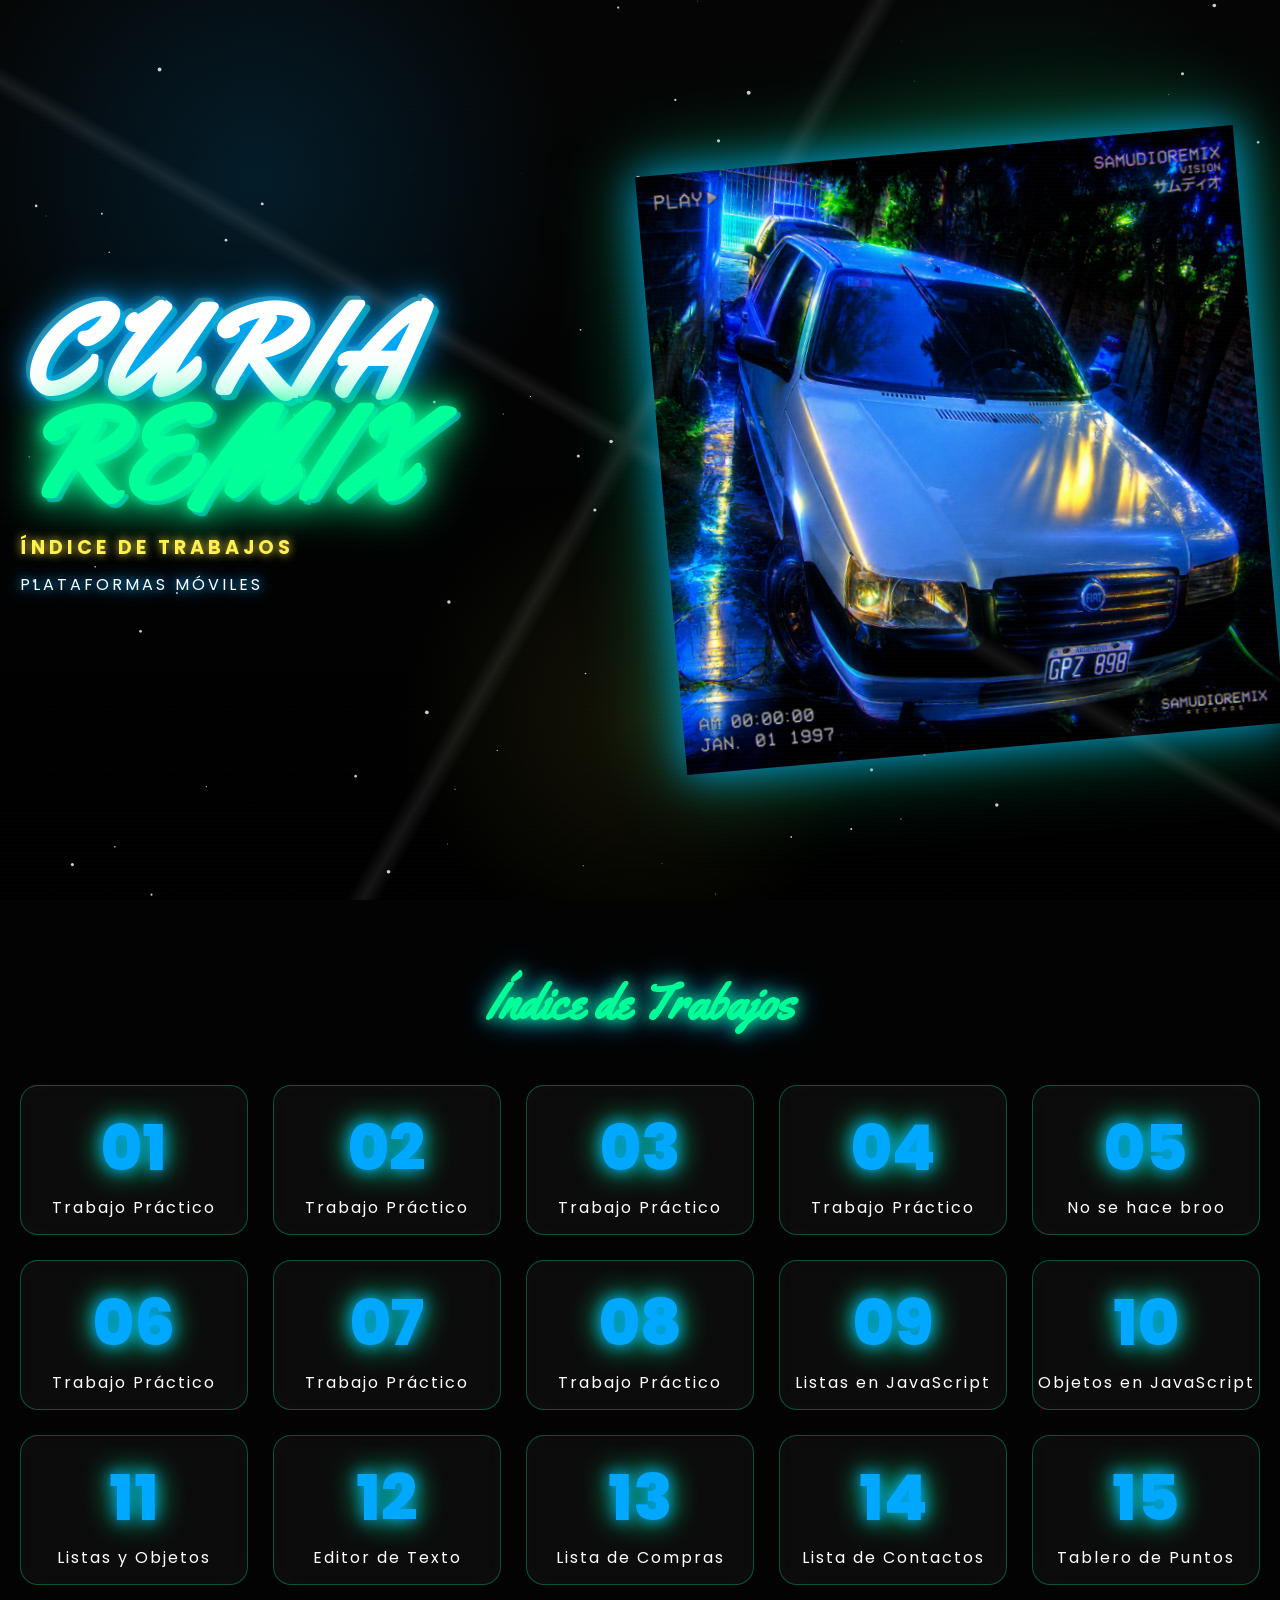
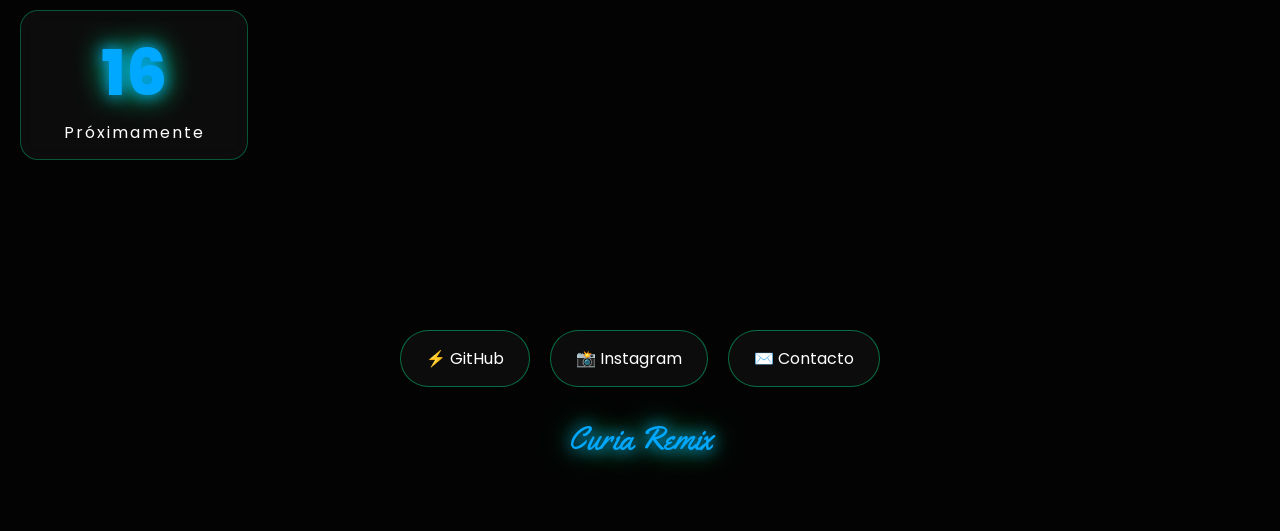
<file: index.html>
<!DOCTYPE html>
<html lang="es">
<head>
<meta charset="UTF-8" />
<meta name="viewport" content="width=device-width, initial-scale=1.0" />

<title>Curia Remix | Plataformas Móviles</title>

<!--
=========================================================
 CURIA REMIX - PORTADA PRINCIPAL GITHUB PAGES
 Inspiración:
 - Samudio Remix
 - Estética tuning
 - Glow neón
 - VHS
 - Gaming
 - Portfolio moderno
=========================================================
-->

<link rel="preconnect" href="https://fonts.googleapis.com">
<link rel="preconnect" href="https://fonts.gstatic.com" crossorigin>

<link href="https://fonts.googleapis.com/css2?family=Yellowtail&family=Poppins:wght@300;400;500;600;700;800&display=swap" rel="stylesheet">

<style>

/* =========================================================
   VARIABLES
========================================================= */

:root{

    --blue:#00A8FF;
    --green:#00FF99;
    --yellow:#FFF04D;
    --white:#ffffff;
    --dark:#050505;
    --glass:rgba(255,255,255,.05);

}

/* =========================================================
   RESET
========================================================= */

*{
    margin:0;
    padding:0;
    box-sizing:border-box;
}

html{
    scroll-behavior:smooth;
}

body{
    font-family:'Poppins',sans-serif;
    background:#030303;
    color:white;
    overflow-x:hidden;
    min-height:100vh;
    position:relative;
}

/* =========================================================
   FONDO ANIMADO
========================================================= */

body::before{
    content:"";
    position:fixed;
    inset:0;

    background:
    radial-gradient(circle at 20% 20%, rgba(0,168,255,.15), transparent 25%),
    radial-gradient(circle at 80% 30%, rgba(0,255,153,.15), transparent 25%),
    radial-gradient(circle at 50% 80%, rgba(255,240,77,.08), transparent 25%),
    linear-gradient(to bottom,#050505,#000);

    z-index:-4;
}

body::after{
    content:"";
    position:fixed;
    inset:-100px;

    background:
    radial-gradient(circle, rgba(255,255,255,.05) 1px, transparent 1px);

    background-size:60px 60px;

    animation:moveBackground 30s linear infinite;

    opacity:.3;

    z-index:-3;
}

@keyframes moveBackground{

    from{
        transform:translateY(0);
    }

    to{
        transform:translateY(-120px);
    }

}

/* =========================================================
   PARTICULAS
========================================================= */

#particles{
    position:fixed;
    inset:0;
    pointer-events:none;
    z-index:-2;
}

/* =========================================================
   VHS OVERLAY
========================================================= */

.vhs{
    position:fixed;
    inset:0;
    pointer-events:none;
    z-index:999;
    opacity:.15;
}

.vhs::before{
    content:"";
    position:absolute;
    inset:0;

    background:
    repeating-linear-gradient(
    to bottom,
    rgba(255,255,255,.06),
    rgba(255,255,255,.06) 1px,
    transparent 2px,
    transparent 4px);

    mix-blend-mode:screen;
}

/* =========================================================
   RAYONES
========================================================= */

.scratches{
    position:fixed;
    inset:0;
    pointer-events:none;
    z-index:998;
    opacity:.08;

    background-image:
    linear-gradient(120deg,
    transparent 48%,
    white 49%,
    transparent 50%),

    linear-gradient(30deg,
    transparent 49%,
    white 50%,
    transparent 51%);
}

/* =========================================================
   HERO
========================================================= */

.hero{

    width:100%;
    min-height:100vh;

    display:flex;
    justify-content:center;
    align-items:center;

    padding:60px 20px;

    position:relative;
}

.hero-content{

    max-width:1400px;
    width:100%;

    display:grid;
    grid-template-columns:1fr 1fr;
    gap:40px;
    align-items:center;
}

/* =========================================================
   TITULOS
========================================================= */

.logo{
    animation:fadeUp 1.2s ease;
}

.logo h1{

    font-family:'Yellowtail',cursive;

    font-size:clamp(4rem,10vw,9rem);

    line-height:.8;

    color:white;

    text-shadow:
    0 0 10px var(--blue),
    0 0 20px var(--blue),
    0 0 40px var(--blue),
    5px 5px 0 rgba(0,255,153,.6),
    -4px -4px 0 rgba(255,240,77,.4);

    letter-spacing:3px;
}

.logo h1 span{

    display:block;

    color:var(--green);

    text-shadow:
    0 0 15px var(--green),
    0 0 35px var(--green),
    0 0 55px var(--green),
    4px 4px 0 rgba(0,168,255,.7);
}

.subtitle{
    margin-top:25px;
}

.subtitle h2{

    color:var(--yellow);

    font-size:1.2rem;
    letter-spacing:4px;

    text-shadow:0 0 10px var(--yellow);
}

.subtitle p{

    margin-top:10px;

    color:white;

    letter-spacing:3px;

    text-shadow:
    0 0 10px var(--blue),
    0 0 20px var(--blue);
}

/* =========================================================
   AUTO PRINCIPAL
========================================================= */

.car-wrapper{

    position:relative;

    display:flex;
    justify-content:center;
    align-items:center;

    animation:float 6s ease-in-out infinite;
}

.car-glow{

    position:absolute;

    width:90%;
    height:70%;

    background:
    radial-gradient(circle,
    rgba(0,168,255,.35),
    transparent 70%);

    filter:blur(50px);
}

.car-image{

    width:100%;
    max-width:700px;

    transform:rotate(-5deg);

    filter:
    drop-shadow(0 0 20px rgba(0,168,255,.8))
    drop-shadow(0 0 40px rgba(0,255,153,.4));

    position:relative;
    z-index:2;
}

@keyframes float{

    0%,100%{
        transform:translateY(0px);
    }

    50%{
        transform:translateY(-15px);
    }

}

/* =========================================================
   SECCION TRABAJOS
========================================================= */

.section{

    padding:70px 20px 120px;
}

.section-title{

    text-align:center;

    margin-bottom:50px;
}

.section-title h3{

    font-family:'Yellowtail',cursive;

    font-size:3rem;

    color:var(--green);

    text-shadow:
    0 0 15px var(--green),
    0 0 30px var(--blue);
}

.grid{

    max-width:1400px;
    margin:auto;

    display:grid;

    grid-template-columns:
    repeat(auto-fit,minmax(220px,1fr));

    gap:25px;
}

/* =========================================================
   TARJETAS
========================================================= */

.card{

    text-decoration:none;

    position:relative;

    overflow:hidden;

    border:1px solid rgba(0,255,153,.3);

    background:rgba(255,255,255,.04);

    backdrop-filter:blur(12px);

    min-height:150px;

    border-radius:18px;

    display:flex;
    justify-content:center;
    align-items:center;
    flex-direction:column;

    transition:.35s;
}

.card::before{

    content:"";

    position:absolute;
    inset:0;

    background:
    linear-gradient(
    120deg,
    transparent,
    rgba(255,255,255,.1),
    transparent);

    transform:translateX(-100%);
}

.card:hover::before{

    transform:translateX(150%);
    transition:.8s;
}

.card:hover{

    transform:translateY(-8px) scale(1.04);

    border-color:var(--green);

    box-shadow:
    0 0 15px rgba(0,255,153,.6),
    0 0 40px rgba(0,168,255,.4);
}

.number{

    font-size:4rem;
    font-weight:800;

    color:var(--blue);

    text-shadow:
    0 0 15px var(--blue),
    0 0 30px var(--green);
}

.label{

    color:white;

    letter-spacing:2px;

    text-align:center;
}

/* =========================================================
   FOOTER
========================================================= */

footer{

    padding:50px 20px 70px;

    text-align:center;
}

.socials{

    display:flex;
    justify-content:center;
    flex-wrap:wrap;
    gap:20px;
}

.social{

    text-decoration:none;

    color:white;

    padding:15px 25px;

    border-radius:50px;

    border:1px solid rgba(0,255,153,.4);

    background:rgba(255,255,255,.04);

    transition:.3s;
}

.social:hover{

    transform:translateY(-4px);

    box-shadow:
    0 0 20px var(--blue),
    0 0 35px var(--green);
}

.credit{

    margin-top:30px;

    font-family:'Yellowtail',cursive;

    font-size:2rem;

    color:var(--blue);

    text-shadow:
    0 0 15px var(--blue),
    0 0 30px var(--green);
}

/* =========================================================
   ANIMACIONES
========================================================= */

.fade{
    opacity:0;
    transform:translateY(40px);
}

.show{
    opacity:1;
    transform:translateY(0);
    transition:1s;
}

@keyframes fadeUp{

    from{
        opacity:0;
        transform:translateY(40px);
    }

    to{
        opacity:1;
        transform:translateY(0);
    }

}

/* =========================================================
   RESPONSIVE
========================================================= */

@media(max-width:900px){

    .hero-content{
        grid-template-columns:1fr;
        text-align:center;
    }

    .car-image{
        max-width:500px;
    }

}

@media(max-width:600px){

    .logo h1{
        font-size:4.2rem;
    }

    .car-image{
        max-width:100%;
    }

    .number{
        font-size:3rem;
    }

}

</style>
</head>

<body>

<canvas id="particles"></canvas>

<div class="vhs"></div>
<div class="scratches"></div>


<!-- =====================================================
     HERO
====================================================== -->

<section class="hero">

    <div class="hero-content">

        <div class="logo">

            <h1>
                CURIA
                <span>REMIX</span>
            </h1>

            <div class="subtitle">

                <h2>ÍNDICE DE TRABAJOS</h2>

                <p>PLATAFORMAS MÓVILES</p>

            </div>

        </div>


        <div class="car-wrapper">

            <div class="car-glow"></div>

            <img
              src="ChatGPT Image 25 jun 2026, 15_51_44.png"
              alt="Fiat Uno Blanco"
              class="car-image">

        </div>

    </div>

</section>


<!-- =====================================================
     TRABAJOS
====================================================== -->

<section class="section">

    <div class="section-title">

        <h3>Índice de Trabajos</h3>

    </div>


    <div class="grid">


        <!-- ================= TP 01 ================= -->

        <a class="card fade" href="tp-1/">

            <div class="number">01</div>

            <div class="label">
                Trabajo Práctico
            </div>

        </a>


        <!-- ================= TP 02 ================= -->

        <a class="card fade" href="tp-2/index.html">

            <div class="number">02</div>

            <div class="label">
                Trabajo Práctico
            </div>

        </a>


        <!-- ================= TP 03 ================= -->

        <a class="card fade" href="tp-3/index.html">

            <div class="number">03</div>

            <div class="label">
                Trabajo Práctico
            </div>

        </a>


        <!-- ================= TP 04 ================= -->

        <a class="card fade" href="tp-4/index.html">

            <div class="number">04</div>

            <div class="label">
                Trabajo Práctico
            </div>

        </a>


        <!-- ================= TP 05 ================= -->

        <a class="card fade" href="#">

            <div class="number">05</div>

            <div class="label">
                No se hace broo
            </div>

        </a>


        <!-- ================= TP 06 ================= -->

        <a class="card fade" href="tp-6/index.html">

            <div class="number">06</div>

            <div class="label">
                Trabajo Práctico
            </div>

        </a>


        <!-- ================= TP 07 ================= -->

        <a class="card fade" href="tp-7/index.html">

            <div class="number">07</div>

            <div class="label">
                Trabajo Práctico
            </div>

        </a>


        <!-- ================= TP 08 ================= -->

        <a class="card fade" href="tp-8/index.html">

            <div class="number">08</div>

            <div class="label">
                Trabajo Práctico
            </div>

        </a>


        <!-- ================= TP 09 ================= -->

        <a class="card fade" href="tp-9/index.html">

            <div class="number">09</div>

            <div class="label">
                Listas en JavaScript
            </div>

        </a>


        <!-- ================= TP 10 ================= -->

        <a class="card fade" href="tp-10/index.html">

            <div class="number">10</div>

            <div class="label">
                Objetos en JavaScript
            </div>

        </a>


        <!-- ================= TP 11 ================= -->

        <a class="card fade" href="tp-11/index.html">

            <div class="number">11</div>

            <div class="label">
                Listas y Objetos
            </div>

        </a>


        <!-- ================= TP 12 ================= -->

        <a class="card fade" href="tp-12/index.html">

            <div class="number">12</div>

            <div class="label">
                Editor de Texto
            </div>

        </a>


        <!-- ================= TP 13 ================= -->

        <a class="card fade" href="tp-13/index.html">

            <div class="number">13</div>

            <div class="label">
                Lista de Compras
            </div>

        </a>


        <!-- ================= TP 14 ================= -->

        <a class="card fade" href="tp-14/index.html">

            <div class="number">14</div>

            <div class="label">
                Lista de Contactos
            </div>

        </a>


        <!-- ================= TP 15 ================= -->

        <a class="card fade" href="tp-15/index.html">

            <div class="number">15</div>

            <div class="label">
                Tablero de Puntos
            </div>

        </a>


        <!-- ================= TP 16 ================= -->

        <a class="card fade" href="#">

            <div class="number">16</div>

            <div class="label">
                Próximamente
            </div>

        </a>


    </div>

</section>


<!-- =====================================================
     FOOTER
====================================================== -->

<footer>

    <div class="socials">

        <a href="./tp/index.html" class="social">
            ⚡ GitHub
        </a>

        <a href="https://instagram.com/" class="social">
            📸 Instagram
        </a>

        <a href="mailto:correo@ejemplo.com" class="social">
            ✉️ Contacto
        </a>

    </div>


    <div class="credit">
        Curia Remix
    </div>

</footer>


<script>

/* ======================================================
   PARTICULAS
====================================================== */

const canvas = document.getElementById("particles");

const ctx = canvas.getContext("2d");

canvas.width = innerWidth;

canvas.height = innerHeight;

let particles = [];


for(let i=0;i<120;i++){

    particles.push({

        x:Math.random()*canvas.width,

        y:Math.random()*canvas.height,

        r:Math.random()*2,

        speed:Math.random()*0.5+0.1

    });

}


function animateParticles(){

    ctx.clearRect(
        0,
        0,
        canvas.width,
        canvas.height
    );

    ctx.fillStyle="rgba(255,255,255,.8)";


    particles.forEach(p=>{

        ctx.beginPath();

        ctx.arc(
            p.x,
            p.y,
            p.r,
            0,
            Math.PI*2
        );

        ctx.fill();

        p.y-=p.speed;


        if(p.y<0){

            p.y=canvas.height;

        }

    });


    requestAnimationFrame(
        animateParticles
    );

}


animateParticles();


window.addEventListener(
    "resize",
    ()=>{

        canvas.width=innerWidth;

        canvas.height=innerHeight;

    }
);


/* ======================================================
   SCROLL REVEAL
====================================================== */

const observer = new IntersectionObserver(

    entries=>{

        entries.forEach(entry=>{

            if(entry.isIntersecting){

                entry.target.classList.add("show");

            }

        });

    },

    {
        threshold:.15
    }

);


document
    .querySelectorAll(".fade")
    .forEach(el=>observer.observe(el));


/* ======================================================
   PARALLAX SUAVE
====================================================== */

window.addEventListener(
    "mousemove",
    (e)=>{

        const x=
            (e.clientX/window.innerWidth-.5)*10;

        const y=
            (e.clientY/window.innerHeight-.5)*10;


        document.querySelector(
            ".car-image"
        ).style.transform=
        `rotate(-5deg) translate(${x}px,${y}px)`;

    }
);

</script>

</body>
</html>
</file>
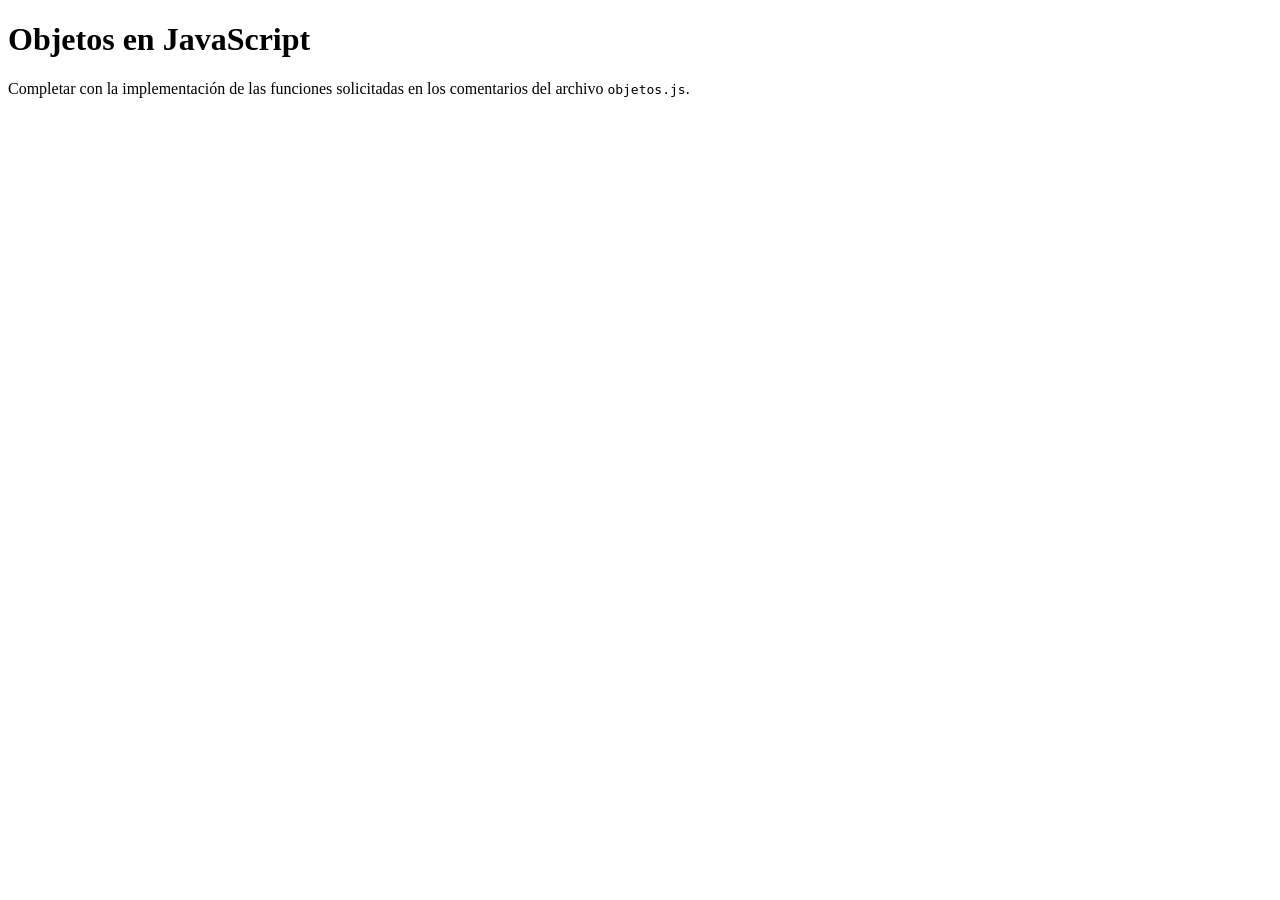
<file: tp-10/index.html>
<!DOCTYPE html>
<html>
<head>
    <meta charset="utf-8">
    <meta name="viewport" content="width=device-width, initial-scale=1">
    <title>Objetos en JavaScript</title>
</head>
<body>
    <h1>Objetos en JavaScript</h1>
    <p>Completar con la implementación de las funciones solicitadas en los comentarios del archivo <code>objetos.js</code>.</p>
    <script src="objetos.js"></script>
</body>
</html>
</file>
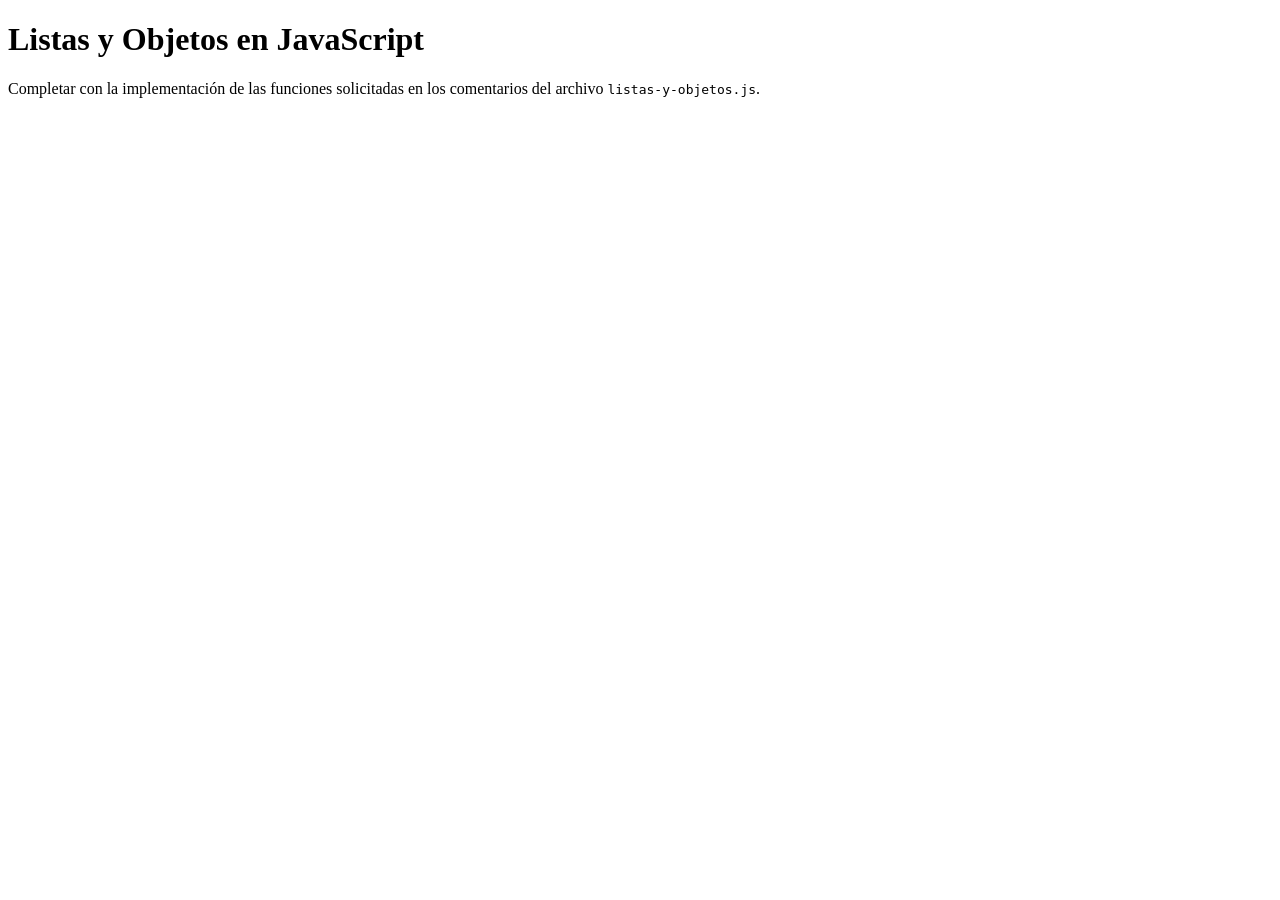
<file: tp-11/index.html>
<!DOCTYPE html>
<html>
<head>
    <meta charset="utf-8">
    <meta name="viewport" content="width=device-width, initial-scale=1">
    <title>Listas y Objetos en JavaScript</title>
</head>
<body>
    <h1>Listas y Objetos en JavaScript</h1>
    <p>Completar con la implementación de las funciones solicitadas en los comentarios del archivo <code>listas-y-objetos.js</code>.</p>
    <script src="listas-y-objetos.js"></script>
</body>
</html>
</file>
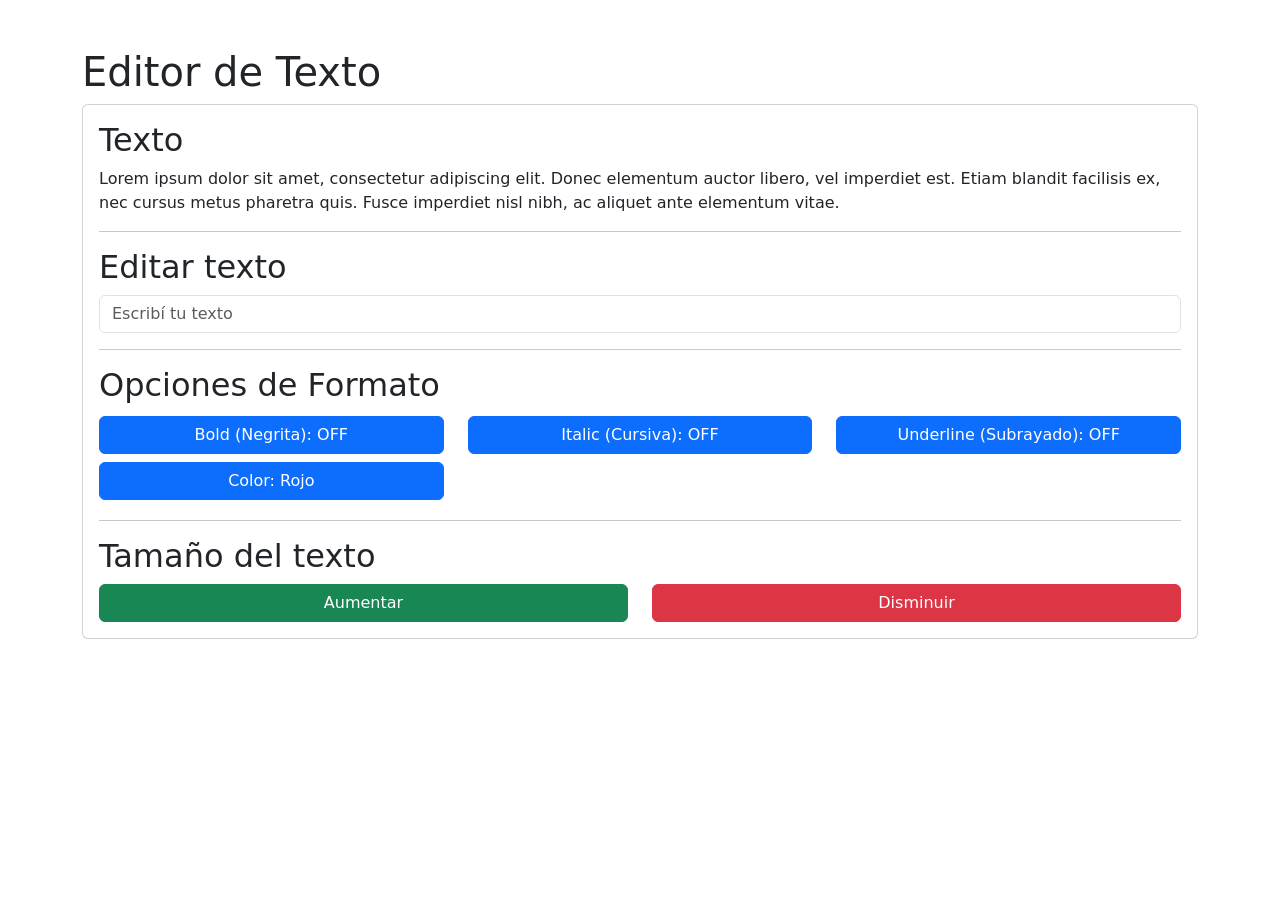
<file: tp-12/index.html>
<!DOCTYPE html>
<html>
<head>
    <meta charset="utf-8">
    <meta name="viewport" content="width=device-width, initial-scale=1">
    <title>Editor de Texto - DOM y JavaScript</title>
    <link href="https://cdn.jsdelivr.net/npm/bootstrap@5.3.6/dist/css/bootstrap.min.css" rel="stylesheet" integrity="sha384-4Q6Gf2aSP4eDXB8Miphtr37CMZZQ5oXLH2yaXMJ2w8e2ZtHTl7GptT4jmndRuHDT" crossorigin="anonymous">
</head>
<body>
    <div class="container my-1 my-sm-2 my-md-4 my-lg-5">
        <h1>Editor de Texto</h1>

        <div class="card">
            <div class="card-body">

                <h2>Texto</h2>

                <p class="texto" id="texto">
                    Lorem ipsum dolor sit amet, consectetur adipiscing elit. Donec elementum auctor libero, vel imperdiet est. Etiam blandit facilisis ex, nec cursus metus pharetra quis. Fusce imperdiet nisl nibh, ac aliquet ante elementum vitae.
                </p>

                <hr class="hr">

                <h2>Editar texto</h2>

                <div class="mb-3">
                    <input type="text" id="input-texto" class="form-control" placeholder="Escribí tu texto">
                </div>

                <hr class="hr">

                <h2>Opciones de Formato</h2>

                <div class="row">

                    <div class="col-12 col-md-4 my-1">
                        <button id="btn-negrita" class="btn d-block w-100 btn-primary" data-formato="negrita">
                            Bold (Negrita): OFF
                        </button>
                    </div>

                    <div class="col-12 col-md-4 my-1">
                        <button id="btn-cursiva" class="btn d-block w-100 btn-primary" data-formato="cursiva">
                            Italic (Cursiva): OFF
                        </button>
                    </div>

                    <div class="col-12 col-md-4 my-1">
                        <button id="btn-subrayado" class="btn d-block w-100 btn-primary" data-formato="subrayado">
                            Underline (Subrayado): OFF
                        </button>
                    </div>

                    <div class="col-12 col-md-4 my-1">
                        <button id="btn-color" class="btn d-block w-100 btn-primary" data-formato="color">
                            Color: Rojo
                        </button>
                    </div>

                </div>

                <hr class="hr">

                <h2>Tamaño del texto</h2>

                <div class="row">

                    <div class="col-6">
                        <button id="btn-aumentar" class="btn btn-success d-block w-100">
                            Aumentar
                        </button>
                    </div>

                    <div class="col-6">
                        <button id="btn-disminuir" class="btn btn-danger d-block w-100">
                            Disminuir
                        </button>
                    </div>

                </div>

            </div>
        </div>
    </div>

    <script src="https://cdn.jsdelivr.net/npm/bootstrap@5.3.6/dist/js/bootstrap.bundle.min.js" integrity="sha384-j1CDi7MgGQ12Z7Qab0qlWQ/Qqz24Gc6BM0thvEMVjHnfYGF0rmFCozFSxQBxwHKO" crossorigin="anonymous"></script>

    <script type="text/javascript">

        var texto = document.getElementById("texto");
        var inputTexto = document.getElementById("input-texto");

        var negritaActivada = false;
        var cursivaActivada = false;
        var subrayadoActivado = false;

        var colores = ["red", "blue", "green", "black"];
        var colorActual = 0;

        var tamaño = 16;


        /**
         * funcionNegrita()
         */
        function funcionNegrita() {

            negritaActivada = !negritaActivada;

            if (negritaActivada) {
                texto.style.fontWeight = "bold";
                document.getElementById("btn-negrita").innerHTML =
                    "Bold (Negrita): ON";
            } else {
                texto.style.fontWeight = "normal";
                document.getElementById("btn-negrita").innerHTML =
                    "Bold (Negrita): OFF";
            }
        }


        /**
         * funcionCursiva()
         */
        function funcionCursiva() {

            cursivaActivada = !cursivaActivada;

            if (cursivaActivada) {
                texto.style.fontStyle = "italic";
                document.getElementById("btn-cursiva").innerHTML =
                    "Italic (Cursiva): ON";
            } else {
                texto.style.fontStyle = "normal";
                document.getElementById("btn-cursiva").innerHTML =
                    "Italic (Cursiva): OFF";
            }
        }


        /**
         * funcionSubrayado()
         */
        function funcionSubrayado() {

            subrayadoActivado = !subrayadoActivado;

            if (subrayadoActivado) {
                texto.style.textDecoration = "underline";
                document.getElementById("btn-subrayado").innerHTML =
                    "Underline (Subrayado): ON";
            } else {
                texto.style.textDecoration = "none";
                document.getElementById("btn-subrayado").innerHTML =
                    "Underline (Subrayado): OFF";
            }
        }


        /**
         * Cambiar color
         */
        function funcionColor() {

            colorActual++;

            if (colorActual >= colores.length) {
                colorActual = 0;
            }

            texto.style.color = colores[colorActual];

            document.getElementById("btn-color").innerHTML =
                "Color: " + colores[colorActual];
        }


        /**
         * Cambiar texto
         */
        inputTexto.addEventListener("input", function() {

            texto.innerHTML = inputTexto.value;

        });


        /**
         * Aumentar tamaño
         */
        document.getElementById("btn-aumentar").addEventListener("click", function() {

            tamaño = tamaño + 2;
            texto.style.fontSize = tamaño + "px";

        });


        /**
         * Disminuir tamaño
         */
        document.getElementById("btn-disminuir").addEventListener("click", function() {

            if (tamaño > 8) {
                tamaño = tamaño - 2;
                texto.style.fontSize = tamaño + "px";
            }

        });


        function handlerBoton(e) {

            const funcionBoton = e.target.dataset.formato;

            switch (funcionBoton) {

                case 'negrita':
                    funcionNegrita();
                    break;

                case 'cursiva':
                    funcionCursiva();
                    break;

                case 'subrayado':
                    funcionSubrayado();
                    break;

                case 'color':
                    funcionColor();
                    break;
            }
        }


        document.querySelectorAll('button.btn').forEach(e =>
            e.addEventListener('click', handlerBoton)
        );

    </script>

</body>
</html>
</file>
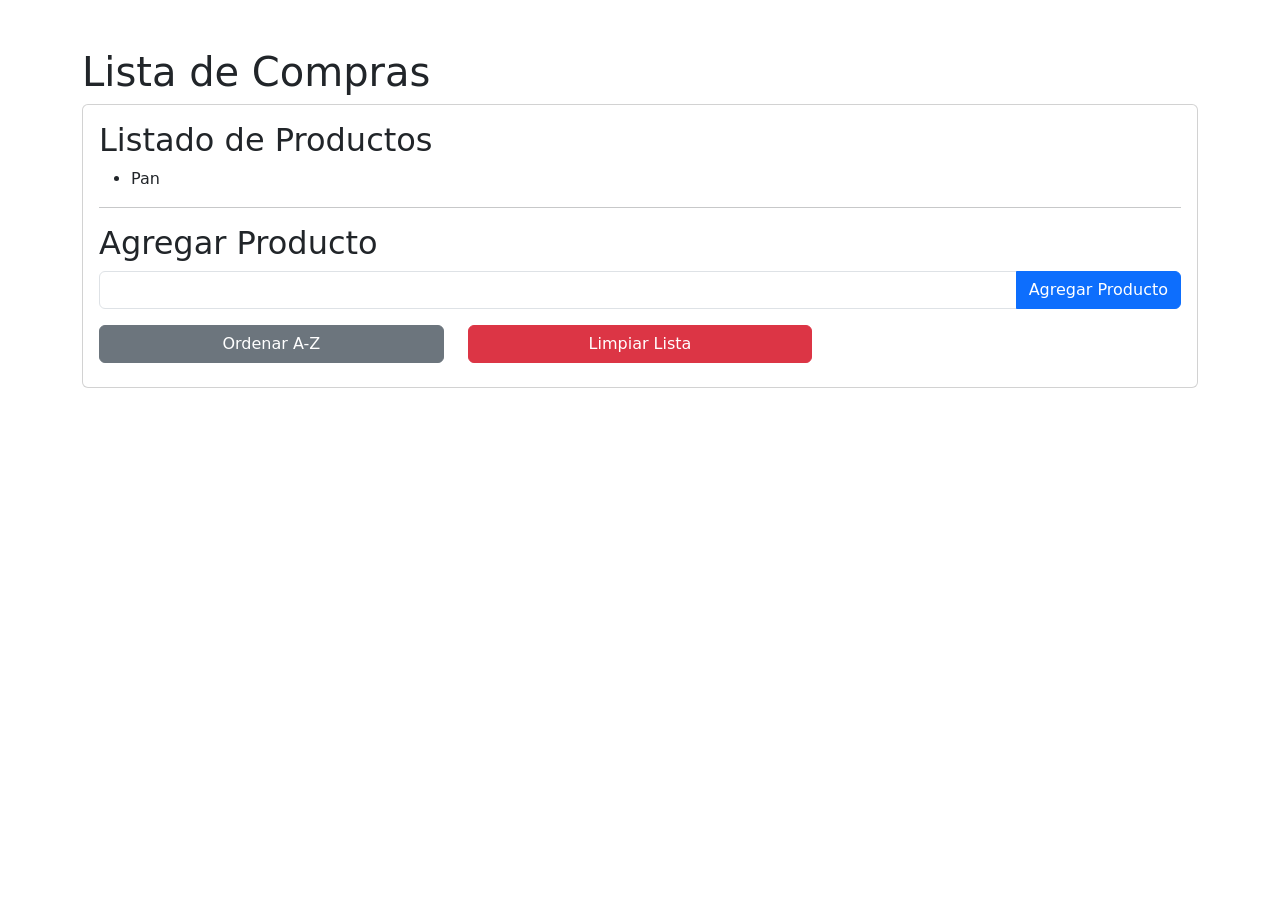
<file: tp-13/index.html>
<!DOCTYPE html>
<html>
<head>
    <meta charset="utf-8">
    <meta name="viewport" content="width=device-width, initial-scale=1">
    <title>Lista de Compras - DOM y JavaScript</title>
    <link href="https://cdn.jsdelivr.net/npm/bootstrap@5.3.6/dist/css/bootstrap.min.css" rel="stylesheet" integrity="sha384-4Q6Gf2aSP4eDXB8Miphtr37CMZZQ5oXLH2yaXMJ2w8e2ZtHTl7GptT4jmndRuHDT" crossorigin="anonymous">
</head>
<body>
    <div class="container my-1 my-sm-2 my-md-4 my-lg-5">
        <h1>Lista de Compras</h1>

        <div class="card">
            <div class="card-body">

                <h2>Listado de Productos</h2>

                <ul id="lista-productos">
                    <li>Pan</li>
                </ul>

                <hr class="hr">

                <h2>Agregar Producto</h2>

                <form id="form-producto">
                    <div class="input-group mb-3">
                        <input type="text" class="form-control" aria-label="Nombre del Producto">
                        <button class="btn btn-primary" type="submit">
                            Agregar Producto
                        </button>
                    </div>
                </form>

                <div class="row">

                    <div class="col-12 col-md-4 mb-2">
                        <button id="btn-ordenar" class="btn btn-secondary w-100">
                            Ordenar A-Z
                        </button>
                    </div>

                    <div class="col-12 col-md-4 mb-2">
                        <button id="btn-limpiar" class="btn btn-danger w-100">
                            Limpiar Lista
                        </button>
                    </div>

                </div>

            </div>
        </div>
    </div>

    <script src="https://cdn.jsdelivr.net/npm/bootstrap@5.3.6/dist/js/bootstrap.bundle.min.js" integrity="sha384-j1CDi7MgGQ12Z7Qab0qlWQ/Qqz24Gc6BM0thvEMVjHnfYGF0rmFCozFSxQBxwHKO" crossorigin="anonymous"></script>

    <script type="text/javascript">

        /**
         * agregarProducto()
         * Esta función agrega un producto a la lista.
         */
        function agregarProducto(nombreProducto) {

            if (nombreProducto.trim() === "") {
                return;
            }

            const lista = document.querySelector("#lista-productos");

            const nuevoProducto = document.createElement("li");

            nuevoProducto.classList.add(
                "d-flex",
                "justify-content-between",
                "align-items-center",
                "mb-2"
            );

            const nombre = document.createElement("span");
            nombre.textContent = nombreProducto;

            const botonEliminar = document.createElement("button");

            botonEliminar.textContent = "Eliminar";
            botonEliminar.classList.add("btn", "btn-sm", "btn-danger");

            botonEliminar.addEventListener("click", function() {
                nuevoProducto.remove();
            });

            nuevoProducto.appendChild(nombre);
            nuevoProducto.appendChild(botonEliminar);

            lista.appendChild(nuevoProducto);
        }


        /**
         * Maneja el formulario.
         */
        function handlerFormulario(evento) {

            evento.preventDefault();

            const input = evento.target.querySelector('input');

            const nombreProducto = input.value;

            input.value = "";

            agregarProducto(nombreProducto);
        }


        /**
         * Limpiar toda la lista.
         */
        document.querySelector("#btn-limpiar").addEventListener("click", function() {

            const lista = document.querySelector("#lista-productos");

            lista.innerHTML = "";

        });


        /**
         * Ordenar productos alfabéticamente.
         */
        document.querySelector("#btn-ordenar").addEventListener("click", function() {

            const lista = document.querySelector("#lista-productos");

            const productos = Array.from(lista.children);

            productos.sort(function(a, b) {

                const nombreA = a.querySelector("span").textContent.toLowerCase();
                const nombreB = b.querySelector("span").textContent.toLowerCase();

                return nombreA.localeCompare(nombreB);

            });

            productos.forEach(function(producto) {
                lista.appendChild(producto);
            });

        });


        document.querySelector('form').addEventListener('submit', handlerFormulario);

    </script>

</body>
</html>
</file>
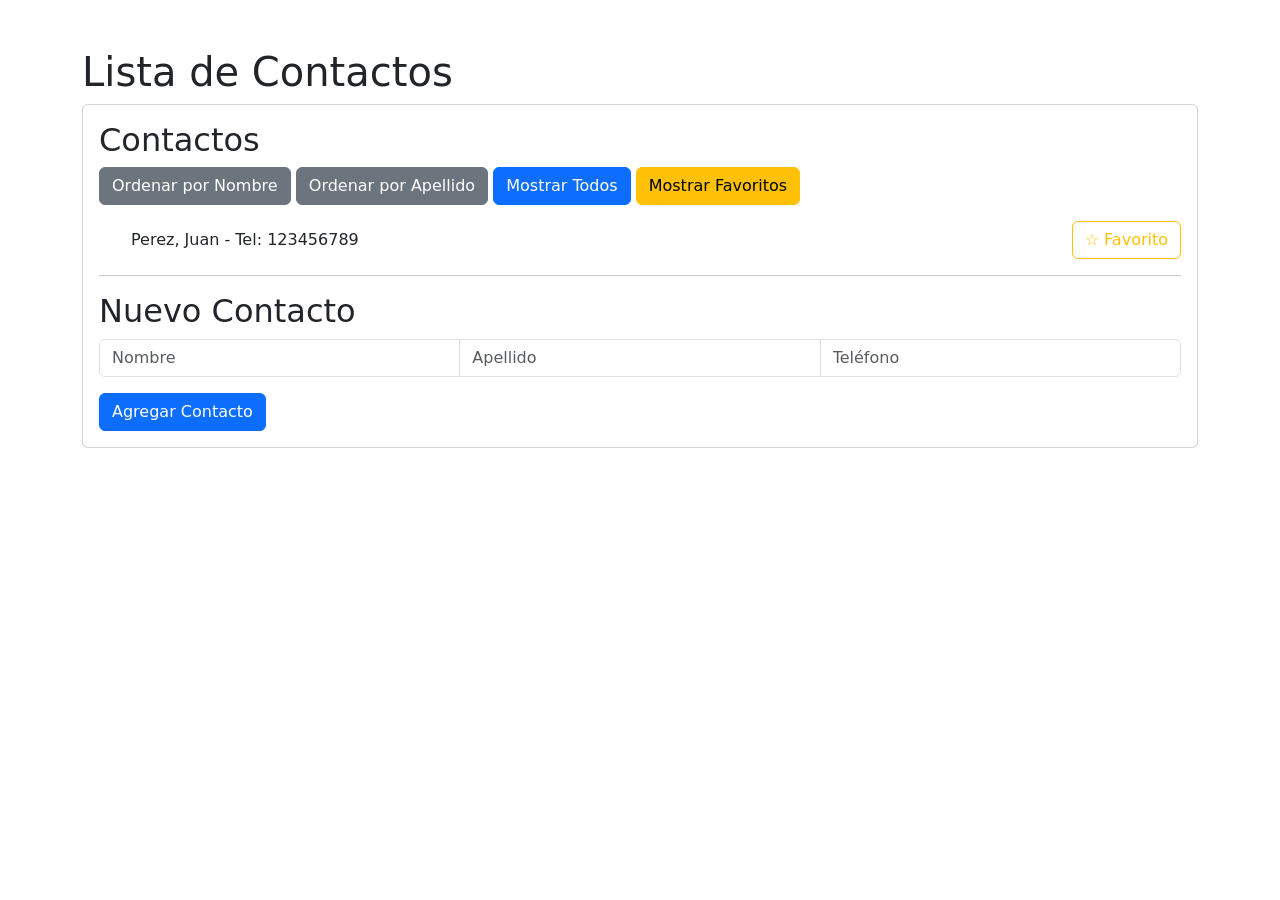
<file: tp-14/index.html>
<!DOCTYPE html>
<html>
<head>
    <meta charset="utf-8">
    <meta name="viewport" content="width=device-width, initial-scale=1">
    <title>Lista de Contactos - DOM y JavaScript</title>
    <link href="https://cdn.jsdelivr.net/npm/bootstrap@5.3.6/dist/css/bootstrap.min.css" rel="stylesheet" integrity="sha384-4Q6Gf2aSP4eDXB8Miphtr37CMZZQ5oXLH2yaXMJ2w8e2ZtHTl7GptT4jmndRuHDT" crossorigin="anonymous">
</head>
<body>

    <div class="container my-1 my-sm-2 my-md-4 my-lg-5">

        <h1>Lista de Contactos</h1>

        <div class="card">
            <div class="card-body">

                <h2>Contactos</h2>

                <div class="mb-3">
                    <button id="ordenar-nombre" class="btn btn-secondary">
                        Ordenar por Nombre
                    </button>

                    <button id="ordenar-apellido" class="btn btn-secondary">
                        Ordenar por Apellido
                    </button>

                    <button id="mostrar-todos" class="btn btn-primary">
                        Mostrar Todos
                    </button>

                    <button id="mostrar-favoritos" class="btn btn-warning">
                        Mostrar Favoritos
                    </button>
                </div>

                <ul id="lista-contactos"></ul>

                <hr class="hr">

                <h2>Nuevo Contacto</h2>

                <form id="form-producto">

                    <div class="input-group mb-3">

                        <input type="text"
                               class="form-control"
                               name="nombre"
                               id="input-nombre"
                               placeholder="Nombre"
                               aria-label="Nombre">

                        <input type="text"
                               class="form-control"
                               name="apellido"
                               id="input-apellido"
                               placeholder="Apellido"
                               aria-label="Apellido">

                        <input type="text"
                               class="form-control"
                               name="telefono"
                               id="input-telefono"
                               placeholder="Teléfono"
                               aria-label="Teléfono">

                    </div>

                    <button class="btn btn-primary" type="submit">
                        Agregar Contacto
                    </button>

                </form>

            </div>
        </div>
    </div>

    <script src="https://cdn.jsdelivr.net/npm/bootstrap@5.3.6/dist/js/bootstrap.bundle.min.js" integrity="sha384-j1CDi7MgGQ12Z7Qab0qlWQ/Qqz24Gc6BM0thvEMVjHnfYGF0rmFCozFSxQBxwHKO" crossorigin="anonymous"></script>

    <script type="text/javascript">

        let contactos = [
            {
                nombre: 'Juan',
                apellido: 'Perez',
                telefono: '123456789',
                favorito: false
            },
        ];


        /**
         * agregarContacto()
         * Agrega un nuevo contacto a la lista.
         */
        function agregarContacto(nombre, apellido, telefono) {

            if (nombre.trim() === "" || apellido.trim() === "") {
                return;
            }

            const nuevoContacto = {
                nombre: nombre,
                apellido: apellido,
                telefono: telefono,
                favorito: false
            };

            contactos.push(nuevoContacto);

            mostrarListado();
        }


        /**
         * mostrarListado()
         * Muestra todos los contactos.
         */
        function mostrarListado(lista = contactos) {

            const listaContactos = document.querySelector('#lista-contactos');

            listaContactos.innerHTML = "";

            lista.forEach(function(contacto) {

                const elemento = document.createElement('li');

                elemento.classList.add(
                    'list-group-item',
                    'd-flex',
                    'justify-content-between',
                    'align-items-center',
                    'mb-2'
                );

                const informacion = document.createElement('span');

                informacion.textContent =
                    contacto.apellido + ", " +
                    contacto.nombre + " - Tel: " +
                    contacto.telefono;

                elemento.appendChild(informacion);


                const botonFavorito = document.createElement('button');

                if (contacto.favorito) {
                    botonFavorito.textContent = "★ Favorito";
                    botonFavorito.classList.add('btn', 'btn-warning');
                } else {
                    botonFavorito.textContent = "☆ Favorito";
                    botonFavorito.classList.add('btn', 'btn-outline-warning');
                }


                botonFavorito.addEventListener('click', function() {

                    contacto.favorito = !contacto.favorito;

                    mostrarListado(lista);

                });


                elemento.appendChild(botonFavorito);

                listaContactos.appendChild(elemento);

            });
        }


        /**
         * Ordenar por nombre.
         */
        document.querySelector('#ordenar-nombre').addEventListener('click', function() {

            contactos.sort(function(a, b) {

                return a.nombre.localeCompare(b.nombre);

            });

            mostrarListado();

        });


        /**
         * Ordenar por apellido.
         */
        document.querySelector('#ordenar-apellido').addEventListener('click', function() {

            contactos.sort(function(a, b) {

                return a.apellido.localeCompare(b.apellido);

            });

            mostrarListado();

        });


        /**
         * Mostrar todos los contactos.
         */
        document.querySelector('#mostrar-todos').addEventListener('click', function() {

            mostrarListado();

        });


        /**
         * Mostrar solamente favoritos.
         */
        document.querySelector('#mostrar-favoritos').addEventListener('click', function() {

            const favoritos = contactos.filter(function(contacto) {

                return contacto.favorito === true;

            });

            mostrarListado(favoritos);

        });


        /**
         * Formulario.
         */
        function handlerFormulario(e) {

            e.preventDefault();

            const inputNombre = e.target.querySelector('#input-nombre');
            const inputApellido = e.target.querySelector('#input-apellido');
            const inputTelefono = e.target.querySelector('#input-telefono');

            const nombre = inputNombre.value;
            const apellido = inputApellido.value;
            const telefono = inputTelefono.value;

            inputNombre.value = "";
            inputApellido.value = "";
            inputTelefono.value = "";

            agregarContacto(nombre, apellido, telefono);
        }


        document.querySelector('form').addEventListener('submit', handlerFormulario);


        // Mostrar los contactos iniciales
        mostrarListado();

    </script>

</body>
</html>
</file>
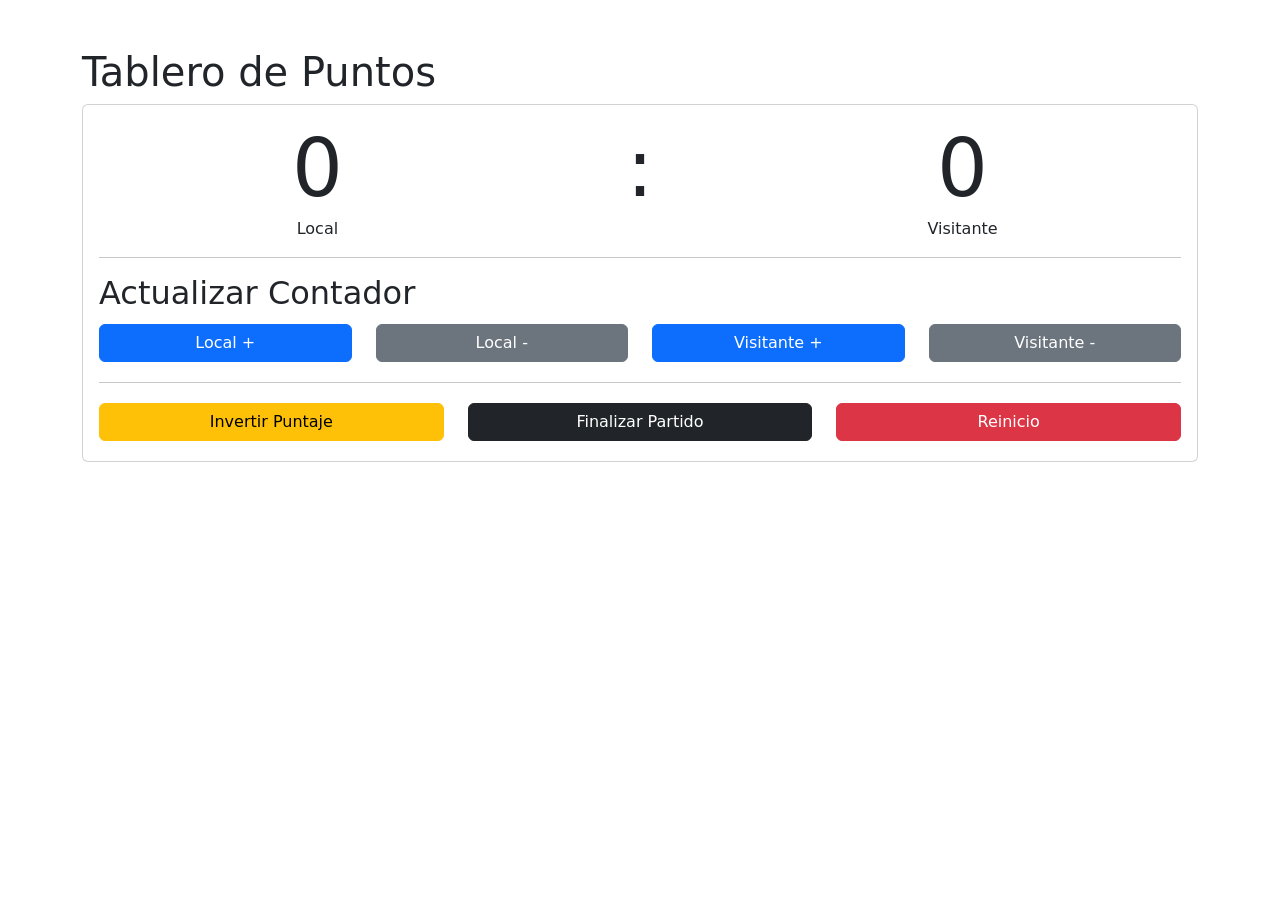
<file: tp-15/index.html>
<!DOCTYPE html>
<html>
<head>
    <meta charset="utf-8">
    <meta name="viewport" content="width=device-width, initial-scale=1">
    <title>Tablero de Puntos - DOM y JavaScript</title>
    <link href="https://cdn.jsdelivr.net/npm/bootstrap@5.3.6/dist/css/bootstrap.min.css" rel="stylesheet" integrity="sha384-4Q6Gf2aSP4eDXB8Miphtr37CMZZQ5oXLH2yaXMJ2w8e2ZtHTl7GptT4jmndRuHDT" crossorigin="anonymous">
</head>
<body>

    <div class="container my-1 my-sm-2 my-md-4 my-lg-5">

        <h1>Tablero de Puntos</h1>

        <div class="card">
            <div class="card-body">

                <div class="row text-center">

                    <div class="col-5">
                        <span id="puntos-local" class="display-1">0</span>
                        <p class="m-0">Local</p>
                    </div>

                    <div class="col-2">
                        <span class="display-1">:</span>
                    </div>

                    <div class="col-5">
                        <span id="puntos-visitante" class="display-1">0</span>
                        <p class="m-0">Visitante</p>
                    </div>

                </div>

                <hr class="hr">

                <h2>Actualizar Contador</h2>

                <div class="row">

                    <div class="col-12 col-sm-3 my-1">
                        <button id="btn-local-mas" class="btn d-block w-100 btn-primary">
                            Local +
                        </button>
                    </div>

                    <div class="col-12 col-sm-3 my-1">
                        <button id="btn-local-menos" class="btn d-block w-100 btn-secondary">
                            Local -
                        </button>
                    </div>

                    <div class="col-12 col-sm-3 my-1">
                        <button id="btn-visitante-mas" class="btn d-block w-100 btn-primary">
                            Visitante +
                        </button>
                    </div>

                    <div class="col-12 col-sm-3 my-1">
                        <button id="btn-visitante-menos" class="btn d-block w-100 btn-secondary">
                            Visitante -
                        </button>
                    </div>

                </div>

                <hr class="hr">

                <div class="row">

                    <div class="col-12 col-sm-4 my-1">
                        <button id="btn-invertir" class="btn d-block w-100 btn-warning">
                            Invertir Puntaje
                        </button>
                    </div>

                    <div class="col-12 col-sm-4 my-1">
                        <button id="btn-finalizar" class="btn d-block w-100 btn-dark">
                            Finalizar Partido
                        </button>
                    </div>

                    <div class="col-12 col-sm-4 my-1">
                        <button id="btn-reinicio" class="btn d-block w-100 btn-danger">
                            Reinicio
                        </button>
                    </div>

                </div>

            </div>
        </div>
    </div>

    <script src="https://cdn.jsdelivr.net/npm/bootstrap@5.3.6/dist/js/bootstrap.bundle.min.js" integrity="sha384-j1CDi7MgGQ12Z7QabWQ/Qqz24Gc6BM0thvEMVjHnfYGF0rmFCozFSxQBxwHKO" crossorigin="anonymous"></script>

    <script type="text/javascript">

        let puntosLocal = 0;
        let puntosVisitante = 0;
        let partidoFinalizado = false;


        /**
         * Actualiza los puntos mostrados en pantalla.
         */
        function actualizarTablero() {

            document.querySelector("#puntos-local").textContent = puntosLocal;
            document.querySelector("#puntos-visitante").textContent = puntosVisitante;

        }


        /**
         * Sumar punto al equipo local.
         */
        document.querySelector("#btn-local-mas").addEventListener("click", function() {

            if (!partidoFinalizado) {
                puntosLocal++;
                actualizarTablero();
            }

        });


        /**
         * Restar punto al equipo local.
         */
        document.querySelector("#btn-local-menos").addEventListener("click", function() {

            if (!partidoFinalizado && puntosLocal > 0) {
                puntosLocal--;
                actualizarTablero();
            }

        });


        /**
         * Sumar punto al equipo visitante.
         */
        document.querySelector("#btn-visitante-mas").addEventListener("click", function() {

            if (!partidoFinalizado) {
                puntosVisitante++;
                actualizarTablero();
            }

        });


        /**
         * Restar punto al equipo visitante.
         */
        document.querySelector("#btn-visitante-menos").addEventListener("click", function() {

            if (!partidoFinalizado && puntosVisitante > 0) {
                puntosVisitante--;
                actualizarTablero();
            }

        });


        /**
         * Invertir puntaje.
         */
        document.querySelector("#btn-invertir").addEventListener("click", function() {

            if (!partidoFinalizado) {

                let temporal = puntosLocal;

                puntosLocal = puntosVisitante;
                puntosVisitante = temporal;

                actualizarTablero();
            }

        });


        /**
         * Finalizar partido.
         */
        document.querySelector("#btn-finalizar").addEventListener("click", function() {

            partidoFinalizado = true;

            document.querySelector("#btn-local-mas").disabled = true;
            document.querySelector("#btn-local-menos").disabled = true;
            document.querySelector("#btn-visitante-mas").disabled = true;
            document.querySelector("#btn-visitante-menos").disabled = true;
            document.querySelector("#btn-invertir").disabled = true;

        });


        /**
         * Reiniciar tablero.
         */
        document.querySelector("#btn-reinicio").addEventListener("click", function() {

            puntosLocal = 0;
            puntosVisitante = 0;
            partidoFinalizado = false;

            document.querySelector("#btn-local-mas").disabled = false;
            document.querySelector("#btn-local-menos").disabled = false;
            document.querySelector("#btn-visitante-mas").disabled = false;
            document.querySelector("#btn-visitante-menos").disabled = false;
            document.querySelector("#btn-invertir").disabled = false;

            actualizarTablero();

        });

    </script>

</body>
</html>
</file>
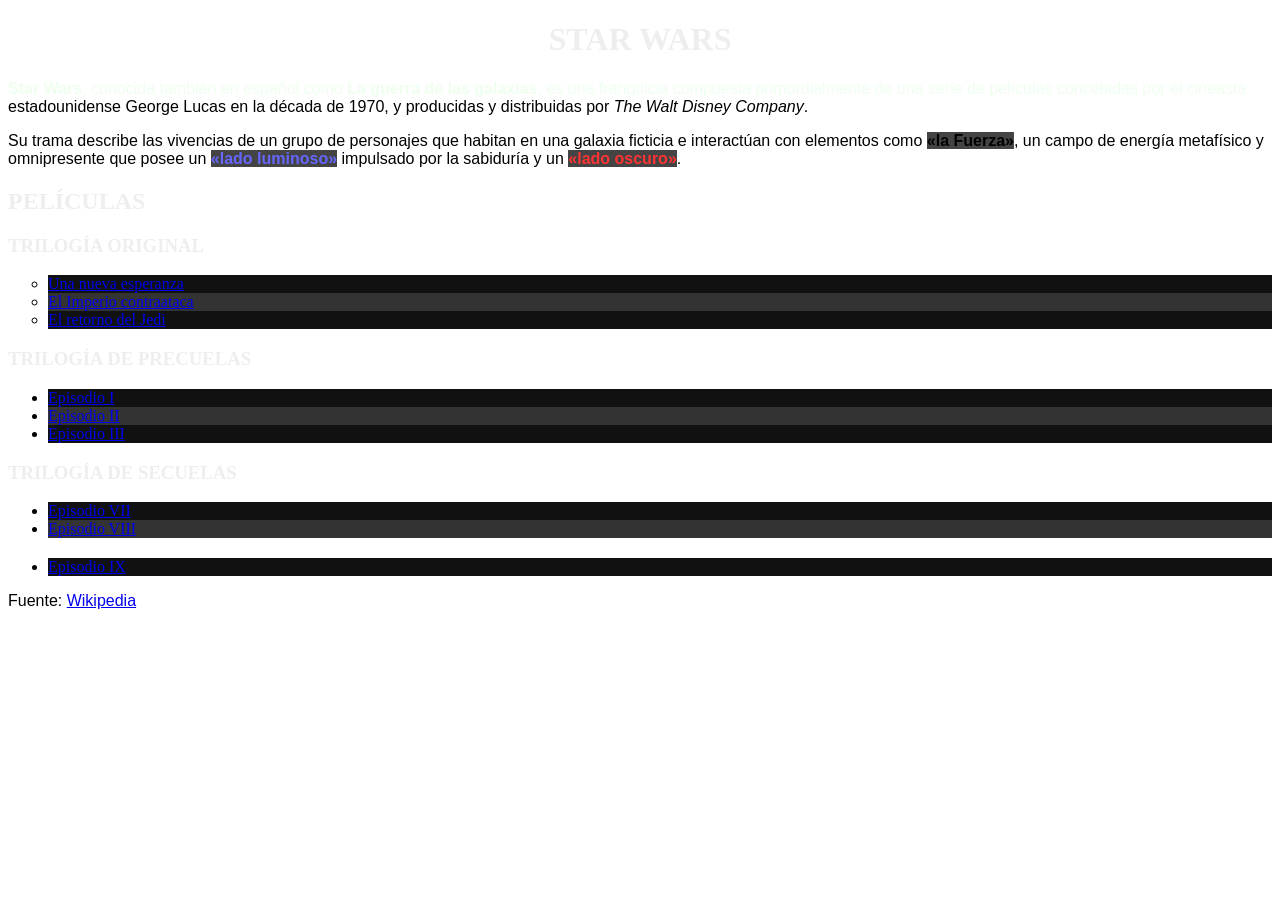
<file: tp-2/index.html>
<!DOCTYPE html>
<html>

<head>
<meta charset="utf-8">
<meta name="viewport" content="width=device-width, initial-scale=1">

<title>TP2 - Selectores CSS</title>

<link rel="stylesheet" href="styles.css">

</head>

<body>

<h1>Star Wars</h1>

<p>
<strong>Star Wars</strong>, conocida también en español como
<strong>La guerra de las galaxias</strong>,
es una franquicia compuesta primordialmente de una serie de películas concebidas por el cineasta estadounidense George Lucas en la década de 1970, y producidas y distribuidas por <a>The Walt Disney Company</a>.
</p>

<p>
Su trama describe las vivencias de un grupo de personajes que habitan en una galaxia ficticia e interactúan con elementos como
<span class="the-force">«la Fuerza»</span>,
un campo de energía metafísico y omnipresente que posee un
<span class="the-force light-side">«lado luminoso»</span>
impulsado por la sabiduría y un
<span class="the-force dark-side">«lado oscuro»</span>.
</p>

<h2>Películas</h2>

<h3>Trilogía Original</h3>

<ul id="og-trilogy" class="movies-list">

<li>
<a href="https://es.wikipedia.org/wiki/Star_Wars:_Episodio_IV_-_Una_nueva_esperanza">
Una nueva esperanza
</a>
</li>

<li>
<a href="https://es.wikipedia.org/wiki/Star_Wars:_Episodio_V_-_El_Imperio_contraataca">
El Imperio contraataca
</a>
</li>

<li>
<a href="https://es.wikipedia.org/wiki/Star_Wars:_Episode_VI_-_Return_of_the_Jedi">
El retorno del Jedi
</a>
</li>

</ul>

<h3>Trilogía de precuelas</h3>

<ul class="movies-list">

<li><a href="#">Episodio I</a></li>
<li><a href="#">Episodio II</a></li>
<li><a href="#">Episodio III</a></li>

</ul>

<h3>Trilogía de secuelas</h3>

<ul class="movies-list">

<li><a href="#">Episodio VII</a></li>
<li><a href="#">Episodio VIII</a></li>
<li><a href="#">Episodio IX</a></li>

</ul>

<p>
Fuente:
<a href="https://es.wikipedia.org/wiki/Star_Wars">
Wikipedia
</a>
</p>

</body>

</html>
</file>
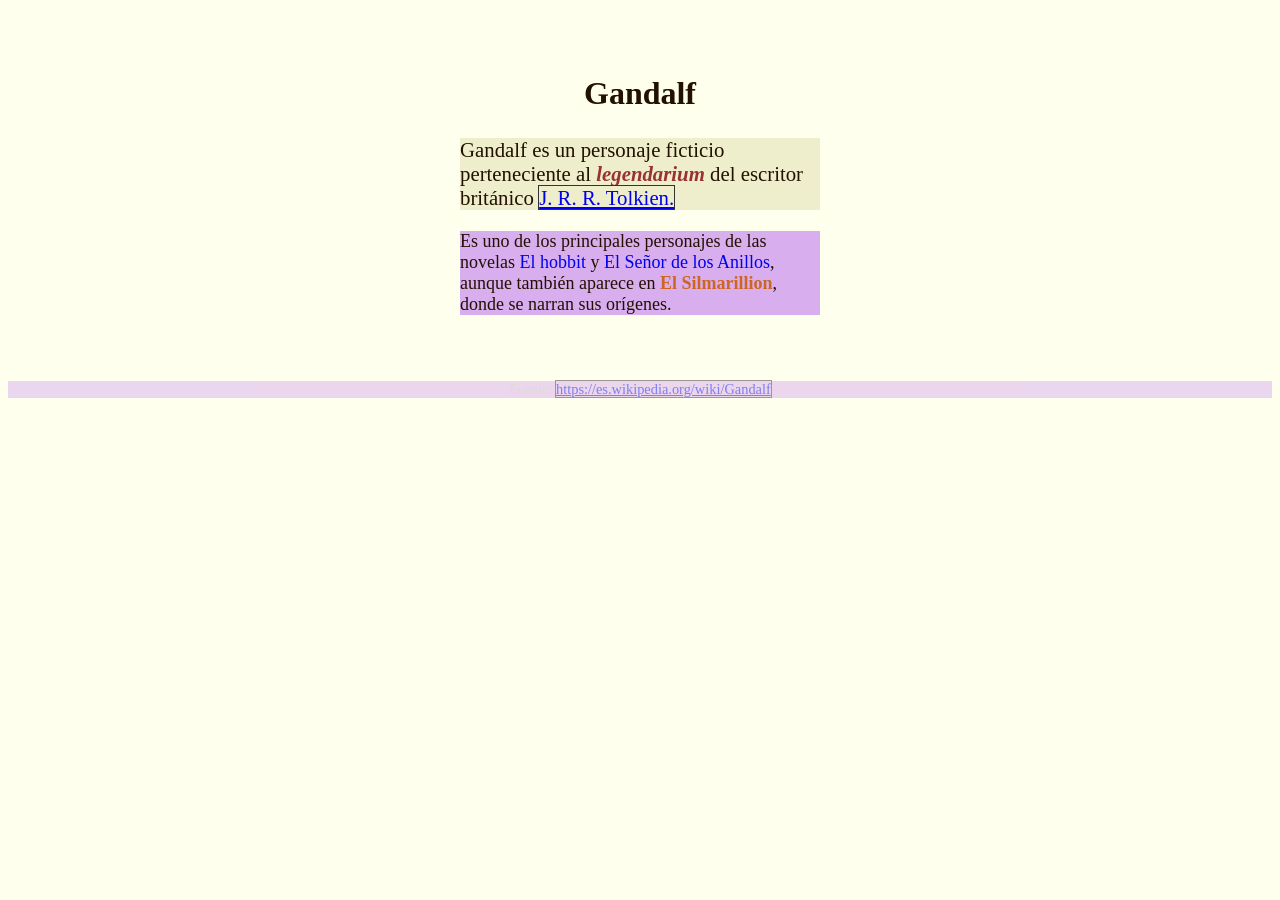
<file: tp-3/index.html>
<!DOCTYPE html>
<html lang="es">
<head>
	<meta charset="utf-8">
	<meta name="viewport" content="width=device-width, initial-scale=1">
	<title>TP3 - Especificidad CSS</title>
	<link rel="stylesheet" type="text/css" href="style.css">
	<style type="text/css">
		body {
			font-size: 18px;
			background-color: #ffe;
			color: #210;
		}

		#contenedor {
			max-width: 40ch;
			margin: 2rem auto;
			padding: 1rem;
		}

		h1 {
			font-size: 2rem;
			text-align: left;
		}

		p {
			font-family: sans-serif;
		}

		#primer-parrafo {
			font-size: 1.3rem;
			background-color: #eec;
		}

		p.importante em {
			font-weight: bold;
			color: #144;
		}

		p.novelas a {
			outline: none;
			text-decoration: none;
		}
		p.novelas a:hover {
			text-decoration: underline;
			background-color: #ccd;
		}

		body p.fuente.parrafo {
			color: #bbb !important;
			font-size: 0.9rem;
			opacity: 50%;
			text-align: center;
		}
	</style>
</head>
<body>
	<article id="contenedor">
		<h1 class="titulo">Gandalf</h1>
		
		<p id="primer-parrafo" class="importante parrafo">
			Gandalf es un personaje ficticio perteneciente al <em>legendarium</em> del escritor británico <a href="https://es.wikipedia.org/wiki/J._R._R._Tolkien">J. R. R. Tolkien.</a>
		</p>
		
		<p class="novelas parrafo">
			Es uno de los principales personajes de las novelas <a href="https://es.wikipedia.org/wiki/El_hobbit">El hobbit</a> y <a href="https://es.wikipedia.org/wiki/El_Señor_de_los_Anillos">El Señor de los Anillos</a>, aunque también aparece en <span class="complicado" style="color: #622">El Silmarillion</span>, donde se narran sus orígenes.
		</p>
	</article>

	<p class="fuente parrafo">
		Fuente: <a href="https://es.wikipedia.org/wiki/Gandalf">https://es.wikipedia.org/wiki/Gandalf</a>
	</p>
</body>
</html>
</file>
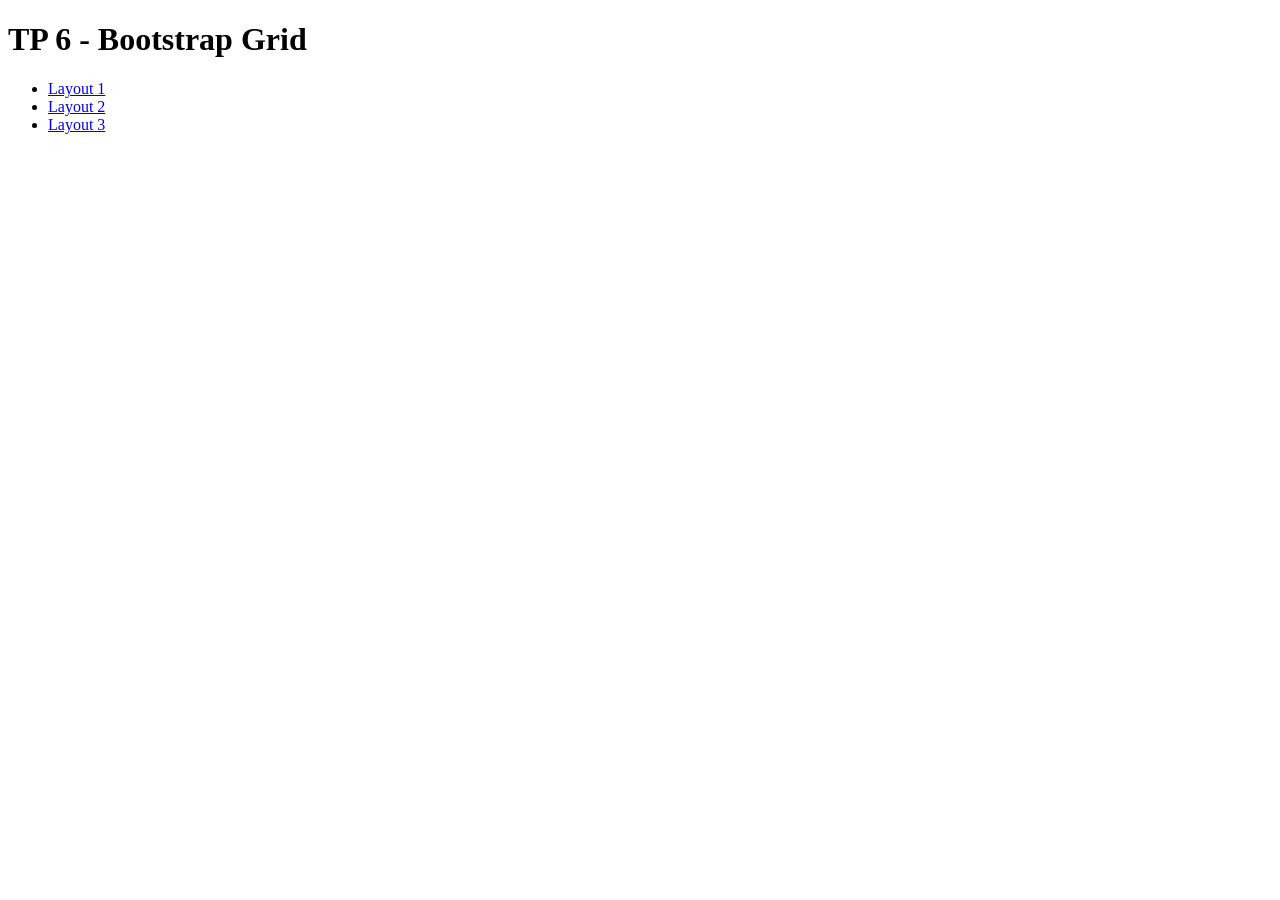
<file: tp-6/index.html>
<!DOCTYPE html>
<html lang="es">
<head>
<meta charset="UTF-8">
<title>TP 6</title>
</head>

<body>

<h1>TP 6 - Bootstrap Grid</h1>

<ul>
<li><a href="layout-1.html">Layout 1</a></li>
<li><a href="layout-2.html">Layout 2</a></li>
<li><a href="layout-3.html">Layout 3</a></li>
</ul>

</body>
</html>
</file>
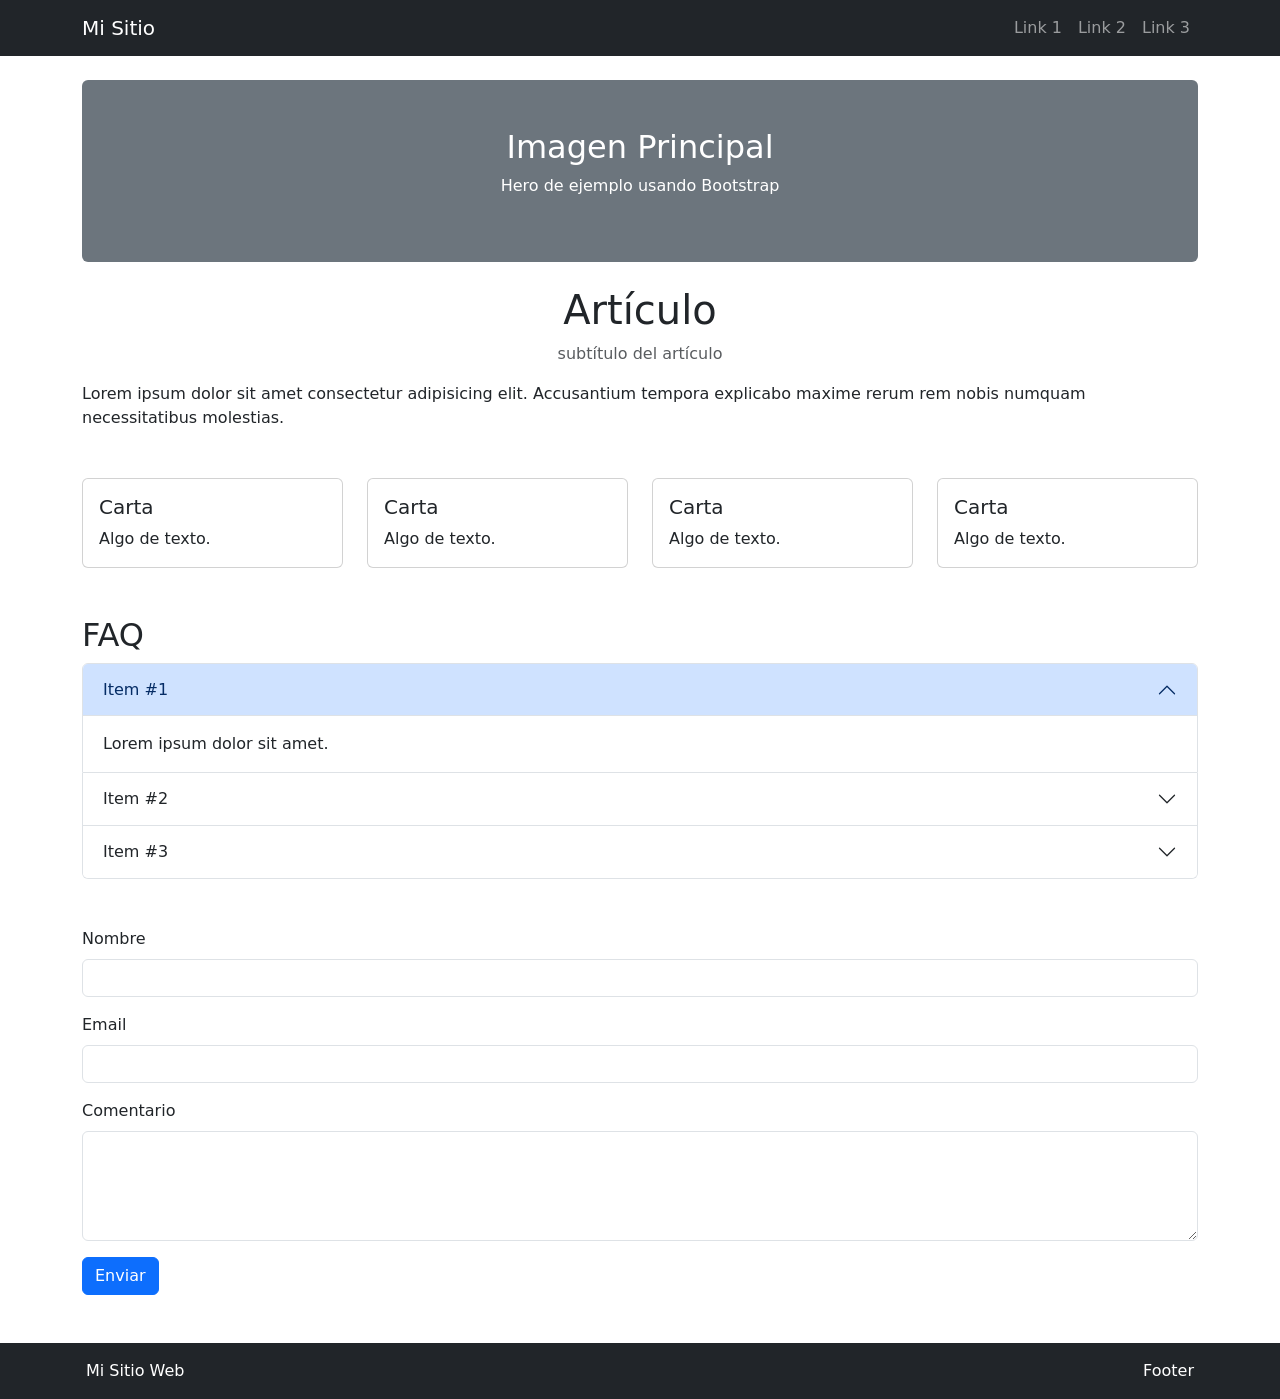
<file: tp-7/index.html>
<!DOCTYPE html>
<html lang="es">
<head>
    <meta charset="UTF-8">
    <meta name="viewport" content="width=device-width, initial-scale=1.0">
    <title>TP 7 - Bootstrap</title>

    <link href="https://cdn.jsdelivr.net/npm/bootstrap@5.3.3/dist/css/bootstrap.min.css" rel="stylesheet">
</head>

<body>

<!-- NAVBAR -->

<nav class="navbar navbar-expand-lg navbar-dark bg-dark">
    <div class="container">

        <a class="navbar-brand" href="#">Mi Sitio</a>

        <button
            class="navbar-toggler"
            type="button"
            data-bs-toggle="collapse"
            data-bs-target="#menu">

            <span class="navbar-toggler-icon"></span>

        </button>

        <div class="collapse navbar-collapse" id="menu">

            <ul class="navbar-nav ms-auto">

                <li class="nav-item">
                    <a class="nav-link" href="#">Link 1</a>
                </li>

                <li class="nav-item">
                    <a class="nav-link" href="#">Link 2</a>
                </li>

                <li class="nav-item">
                    <a class="nav-link" href="#">Link 3</a>
                </li>

            </ul>

        </div>

    </div>
</nav>

<!-- HERO -->

<div class="container mt-4">

    <div class="bg-secondary text-white p-5 text-center rounded">

        <h2>Imagen Principal</h2>

        <p>
            Hero de ejemplo usando Bootstrap
        </p>

    </div>

</div>

<!-- ARTICULO -->

<section class="container mt-4">

    <h1 class="text-center">
        Artículo
    </h1>

    <p class="text-center text-muted">
        subtítulo del artículo
    </p>

    <p>
        Lorem ipsum dolor sit amet consectetur adipisicing elit.
        Accusantium tempora explicabo maxime rerum rem nobis
        numquam necessitatibus molestias.
    </p>

</section>

<!-- CARDS -->

<section class="container mt-5">

    <div class="row g-4">

        <div class="col-12 col-md-6 col-lg-3">

            <div class="card h-100">

                <div class="card-body">

                    <h5 class="card-title">
                        Carta
                    </h5>

                    <p class="card-text">
                        Algo de texto.
                    </p>

                </div>

            </div>

        </div>

        <div class="col-12 col-md-6 col-lg-3">

            <div class="card h-100">

                <div class="card-body">

                    <h5 class="card-title">
                        Carta
                    </h5>

                    <p class="card-text">
                        Algo de texto.
                    </p>

                </div>

            </div>

        </div>

        <div class="col-12 col-md-6 col-lg-3">

            <div class="card h-100">

                <div class="card-body">

                    <h5 class="card-title">
                        Carta
                    </h5>

                    <p class="card-text">
                        Algo de texto.
                    </p>

                </div>

            </div>

        </div>

        <div class="col-12 col-md-6 col-lg-3">

            <div class="card h-100">

                <div class="card-body">

                    <h5 class="card-title">
                        Carta
                    </h5>

                    <p class="card-text">
                        Algo de texto.
                    </p>

                </div>

            </div>

        </div>

    </div>

</section>

<!-- FAQ -->

<section class="container mt-5">

    <h2>FAQ</h2>

    <div class="accordion" id="faq">

        <div class="accordion-item">

            <h2 class="accordion-header">

                <button
                    class="accordion-button"
                    data-bs-toggle="collapse"
                    data-bs-target="#item1">

                    Item #1

                </button>

            </h2>

            <div
                id="item1"
                class="accordion-collapse collapse show"
                data-bs-parent="#faq">

                <div class="accordion-body">

                    Lorem ipsum dolor sit amet.

                </div>

            </div>

        </div>

        <div class="accordion-item">

            <h2 class="accordion-header">

                <button
                    class="accordion-button collapsed"
                    data-bs-toggle="collapse"
                    data-bs-target="#item2">

                    Item #2

                </button>

            </h2>

            <div
                id="item2"
                class="accordion-collapse collapse"
                data-bs-parent="#faq">

                <div class="accordion-body">

                    Más contenido.

                </div>

            </div>

        </div>

        <div class="accordion-item">

            <h2 class="accordion-header">

                <button
                    class="accordion-button collapsed"
                    data-bs-toggle="collapse"
                    data-bs-target="#item3">

                    Item #3

                </button>

            </h2>

            <div
                id="item3"
                class="accordion-collapse collapse"
                data-bs-parent="#faq">

                <div class="accordion-body">

                    Más contenido.

                </div>

            </div>

        </div>

    </div>

</section>

<!-- FORMULARIO -->

<section class="container mt-5">

    <form>

        <div class="mb-3">

            <label class="form-label">
                Nombre
            </label>

            <input
                type="text"
                class="form-control">

        </div>

        <div class="mb-3">

            <label class="form-label">
                Email
            </label>

            <input
                type="email"
                class="form-control">

        </div>

        <div class="mb-3">

            <label class="form-label">
                Comentario
            </label>

            <textarea
                class="form-control"
                rows="4"></textarea>

        </div>

        <button class="btn btn-primary">
            Enviar
        </button>

    </form>

</section>

<!-- FOOTER -->

<footer class="bg-dark text-white mt-5">

    <div class="container p-3">

        <div class="row">

            <div class="col text-start">
                Mi Sitio Web
            </div>

            <div class="col text-end">
                Footer
            </div>

        </div>

    </div>

</footer>

<script src="https://cdn.jsdelivr.net/npm/bootstrap@5.3.3/dist/js/bootstrap.bundle.min.js"></script>

</body>
</html>
</file>
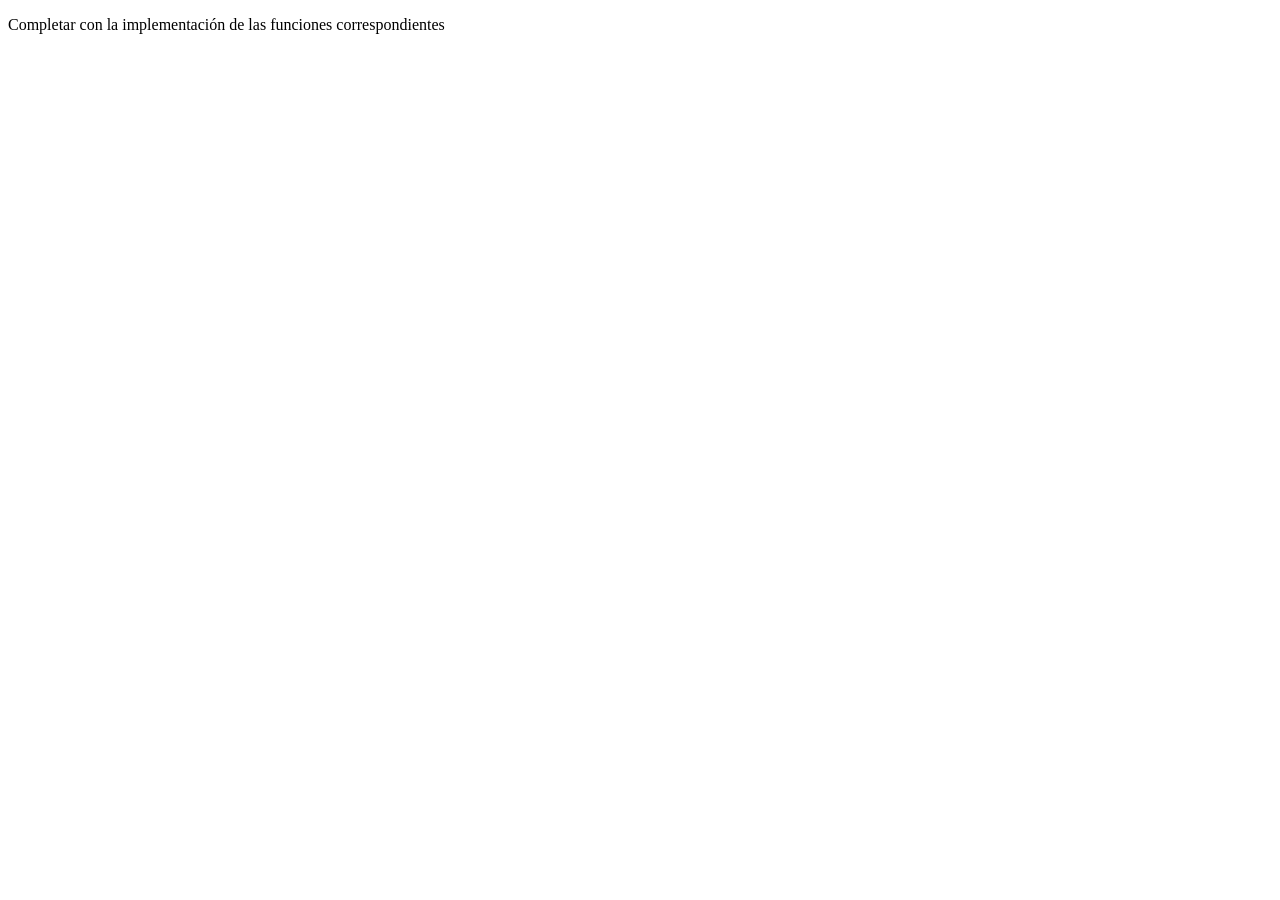
<file: tp-8/index.html>
<!DOCTYPE html>
<html>
<head>
	<meta charset="utf-8">
	<meta name="viewport" content="width=device-width, initial-scale=1">
	<title>TP-7: Funciones en JavaScript</title>
</head>
<body>
<p>Completar con la implementación de las funciones correspondientes</p>
<script type="text/javascript">
// Numeros
// 1- Implementar una función "suma" que retorne la suma de 2 numeros
// ejemplo: suma(2,3) retorna 5
function suma(num1, num2) {
 return num1 + num2;
}
console.log("Resultados de suma():")
console.log(suma(2,3)); // 5
console.log(suma(4,4)); // 8
console.log(suma(-10,10)); // 0
// 2- Implementar una función "elevarAlCubo" que eleve al cubo un numero
// ejemplo: elevarAlCubo(3) retorna 27
let elevarAlCubo = function(num) {
return num * num * num;
}
console.log("Resultados de elevarAlCubo():");
console.log(elevarAlCubo(3));  // 27
console.log(elevarAlCubo(99)); // 970299
// 3- Implementar una función "restoDivisionEntera" para devolver el resto de una división entera entre un dividendo y un divisor
// ejemplo: restoDivisionEntera(3,2) retorna 1
let restoDivisionEntera = (dividendo, divisor) => {
    return dividendo % divisor;
}
console.log("Resultados de restoDivisionEntera():");
console.log(restoDivisionEntera(1,3)); // 1
console.log(restoDivisionEntera(2,3)); // 2
console.log(restoDivisionEntera(3,3)); // 0
console.log(restoDivisionEntera(4,3)); // 1
// 4- Implementar una función "numeroPi" para devolver el numero PI
// ejemplo: numeroPi() retorna 3,14...
function numeroPi(num) {
   return Math.PI; 
}
console.log("Resultado de numeroPi():")
console.log(numeroPi())
// 5- Implementar una función "numeroRandom" para devolver un número random (aleatorio)
// ejemplo: numeroRandom() retorna 0,123...
function numeroRandom(num) {
return Math.random(num);
}
console.log("Resultados de numeroRandom():")
console.log(numeroRandom())
console.log(numeroRandom())
console.log(numeroRandom())
// 6- Implementar una función "numeroRandomDesdeHasta" para devolver un número random entre 2 valores recibidos como parámetros
// ejemplo: numeroRandomDesdeHasta(1,6) retorna 3
function numeroRandomDesdeHasta(desde, hasta) {
    return Math.floor(Math.random() * (hasta - desde + 1)) + desde;
}
console.log("Resultados de numeroRandomDesdeHasta():")
console.log(numeroRandomDesdeHasta(1,6))
console.log(numeroRandomDesdeHasta(2,5))
console.log(numeroRandomDesdeHasta(3,4))
// 7- Implementar una función "esPar" que reciba un número como parámetro y devuelva verdadero si el número es par, o falso si es impar
// ejemplo: esPar(4) retorna true, esPar(5) retorna false
function esPar(numero) {
    return numero % 2 === 0
}
console.log("Resultados de esPar():")
console.log(esPar(4)); // true
console.log(esPar(5)); // false
console.log(esPar(0)); // true
console.log(esPar(-2)); // true
// 8- Implementar una función "esPositivo" que reciba un número y devuelva true si el número es positivo, o false si es negativo o cero
// ejemplo: esPositivo(4) retorna true, esPositivo(-3) retorna false
function esPositivo(numero) {
    if (numero > 0 ) {
        return true;
    }else{
        return false;
    }
    }
console.log("Resultados de esPositivo():")
console.log(esPositivo(4)); // true
console.log(esPositivo(-3)); // false
console.log(esPositivo(0)); // false
// 9- Implementar una función "clasificarNumero" que reciba un número y retorne un mensaje indicando si el número es par o impar, y si es positivo o negativo
// ejemplo: clasificarNumero(4) retorna "El número 4 es par y positivo."
// ejemplo: clasificarNumero(-3) retorna "El número -3 es impar y negativo."
function clasificarNumero(numero) {
    if (numero % 2 === 0 && numero > 0) {
        return "El número " + numero + " es par y positivo.";
    } else if (numero % 2 !== 0 && numero > 0) {
        return "El número " + numero + " es impar y positivo.";
    } else if (numero % 2 === 0 && numero <= 0) {
        return "El número " + numero + " es par y no positivo.";
    } else {
        return "El número " + numero + " es impar y negativo.";
    }
}
console.log("Resultados de clasificarNumero():");
console.log(clasificarNumero(4));   // "El número 4 es par y positivo."
console.log(clasificarNumero(-3));  // "El número -3 es impar y negativo."
console.log(clasificarNumero(0));   // "El número 0 es par y no positivo."
// Cadenas de Caracteres
// 10- Implementar una función "transformarMayuscula" que transforme a mayúscula la cadena de caracteres recibida como parámetro
// ejemplo: transformarMayuscula("Plataformas Móviles") retorna "PLATAFORMAS MÓVILES"
function transformarMayuscula(texto){
    return  texto.toUpperCase(transformarMayuscula);
}
console.log("Resultados de transformarMayuscula():")
console.log(transformarMayuscula("Plataformas Móviles"))
console.log(transformarMayuscula("hola mundo"))
console.log(transformarMayuscula("abc"))
// 11- Implementar una función "primeraLetra" que nos devuelva la inicial de la cadena de caracteres recibida como parámetro
// ejemplo: primeraLetra("Plataformas") retorna "P"
function primeraLetra(cadena){
    return cadena.charAt(0);
}
console.log("Resultados de primeraLetra():")
console.log(primeraLetra("Plataformas Móviles"))
console.log(primeraLetra("hola mundo"))
console.log(primeraLetra("abc"))
// 12- Implementar una función "sinPrimeraLetra" que nos devuelva la cadena de caracteres recibida como parámetro sin la primera letra
// ejemplo: sinPrimeraLetra("Plataformas") retorna "lataformas"
function sinPrimeraLetra(cadena){
    return cadena.slice(1);
}
console.log("Resultados de sinPrimeraLetra():")
console.log(sinPrimeraLetra("Plataformas Móviles"))
console.log(sinPrimeraLetra("hola mundo"))
console.log(sinPrimeraLetra("abc"))
// 13- Implementar una función "primeraLetraMayuscula" que devuelve la cadena de caracteres recibida, pero  con su primera letra en mayúscula
// ejemplo: primeraLetraMayuscula("plataformas") retorna "Plataformas"
function primeraLetraMayuscula(cadena){
    return cadena.charAt(0).toUpperCase() + cadena.slice(1);
}
console.log("Resultados de primeraLetraMayuscula():")
console.log(primeraLetraMayuscula("plataformas móviles"))
console.log(primeraLetraMayuscula("hola mundo"))
console.log(primeraLetraMayuscula("abc"))
// 14- Implementar una función "terminaCon" que devuelve verdadero o falso si la palabra termina con la terminación recibida
// ejemplo: terminaCon("plataformas", "mas") retorna true
function terminaCon(palabra, terminacion){
    return palabra.endsWith(terminacion);
}
console.log("Resultados de terminaCon():")
console.log(terminaCon("hola", "a")); // true
console.log(terminaCon("hola", "o")); // false
console.log(terminaCon("plataformas", "mas")); // true
console.log(terminaCon("plataformas", "más")); // false
// 15- Implementar una función "palabraInvertida" que devuelva la palabra invertida
// ejemplo: palabraInvertida("hola") retorna "aloh";
function palabraInvertida(palabra) {
    let invertido = "";
    for (let i = palabra.length - 1; i >= 0; i--) {
        invertido = invertido + palabra[i];
    }
    return invertido;
}
console.log("Resultados de palabraInvertida():");
console.log(palabraInvertida("plataformas móviles"));
console.log(palabraInvertida("hola mundo"));
console.log(palabraInvertida("abc"));
</script>
</body>
</html>
</file>
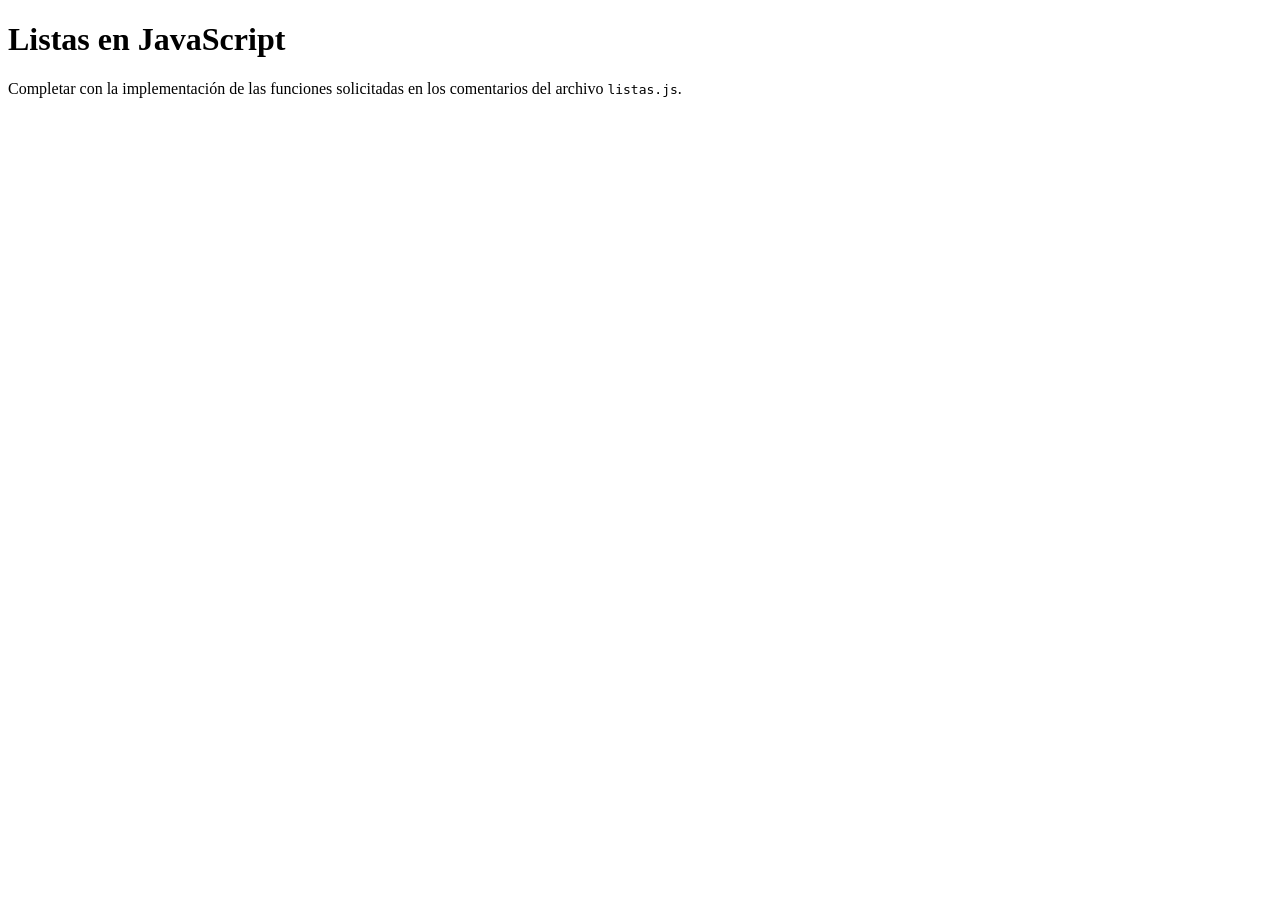
<file: tp-9/index.html>
<!DOCTYPE html>
<html>
<head>
	<meta charset="utf-8">
	<meta name="viewport" content="width=device-width, initial-scale=1">
	<title>Listas en JavaScript</title>
</head>
<body>
    <h1>Listas en JavaScript</h1>
    <p>Completar con la implementación de las funciones solicitadas en los comentarios del archivo <code>listas.js</code>.</p>
    <script src="listas.js"></script>
</body>
</html>
</file>
<file: tp-2/styles.css>
```css
body{
background:#222;
color:#ee6;
}

h1{
text-align:center;
}

p{
font-family:sans-serif;
}

h1,h2,h3{
color:#eee;
}

strong{
border-bottom:1px solid white;
}

.the-force{
background:#444;
font-weight:bold;
}

.light-side{
color:#66f;
}

.dark-side{
color:#f33;
}

#og-trilogy{
list-style-type:circle;
}

.movies-list:nth-of-type(2){
padding-left:40px;
}

.movies-list:last-of-type li:last-child{
margin-top:20px;
}

/* BONUS */

h1,h2,h3{
text-transform:uppercase;
}

p:first-of-type::first-line{
color:#efe;
}

h1:hover{
color:gold;
}

a:visited{
color:gray;
}

a:not([href]){
font-style:italic;
}

.movies-list li:nth-child(odd){
background:#111;
}

.movies-list li:nth-child(even){
background:#333;
}
```
</file>
<file: tp-3/style.css>
body article h1.titulo{
text-align:center;
}
body p{
font-family:serif;
}
#primer-parrafo{
background-color:#CEE;
}
#primer-parrafo em{
color:#933;
}
a{
outline:1px solid #333;
}
body p.fuente{
opacity:100%;
}
p:not([id]){
background-color:rgba(190,120,240,0.6);
}

html body p.fuente.parrafo{
color:#000;
}
span.complicado{
font-weight:bold;
color:#C62 !important;
}
</file>
